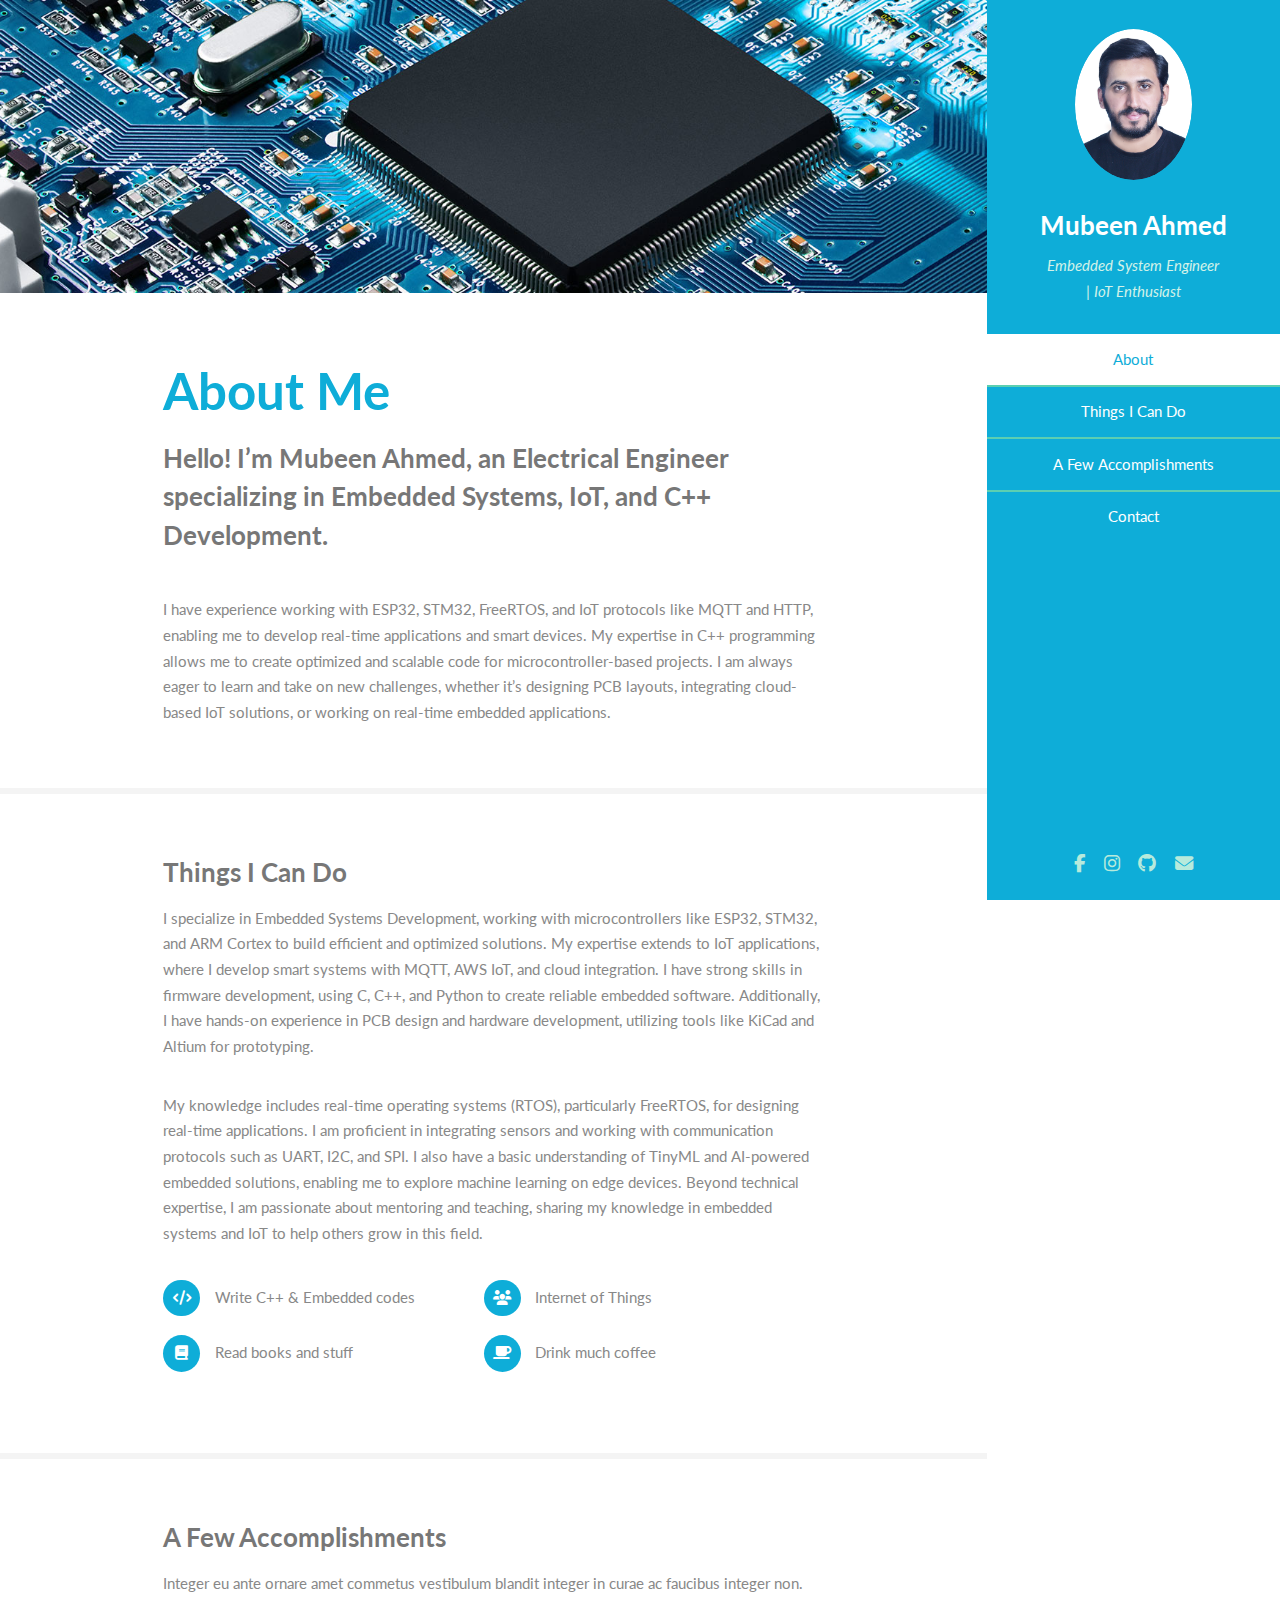
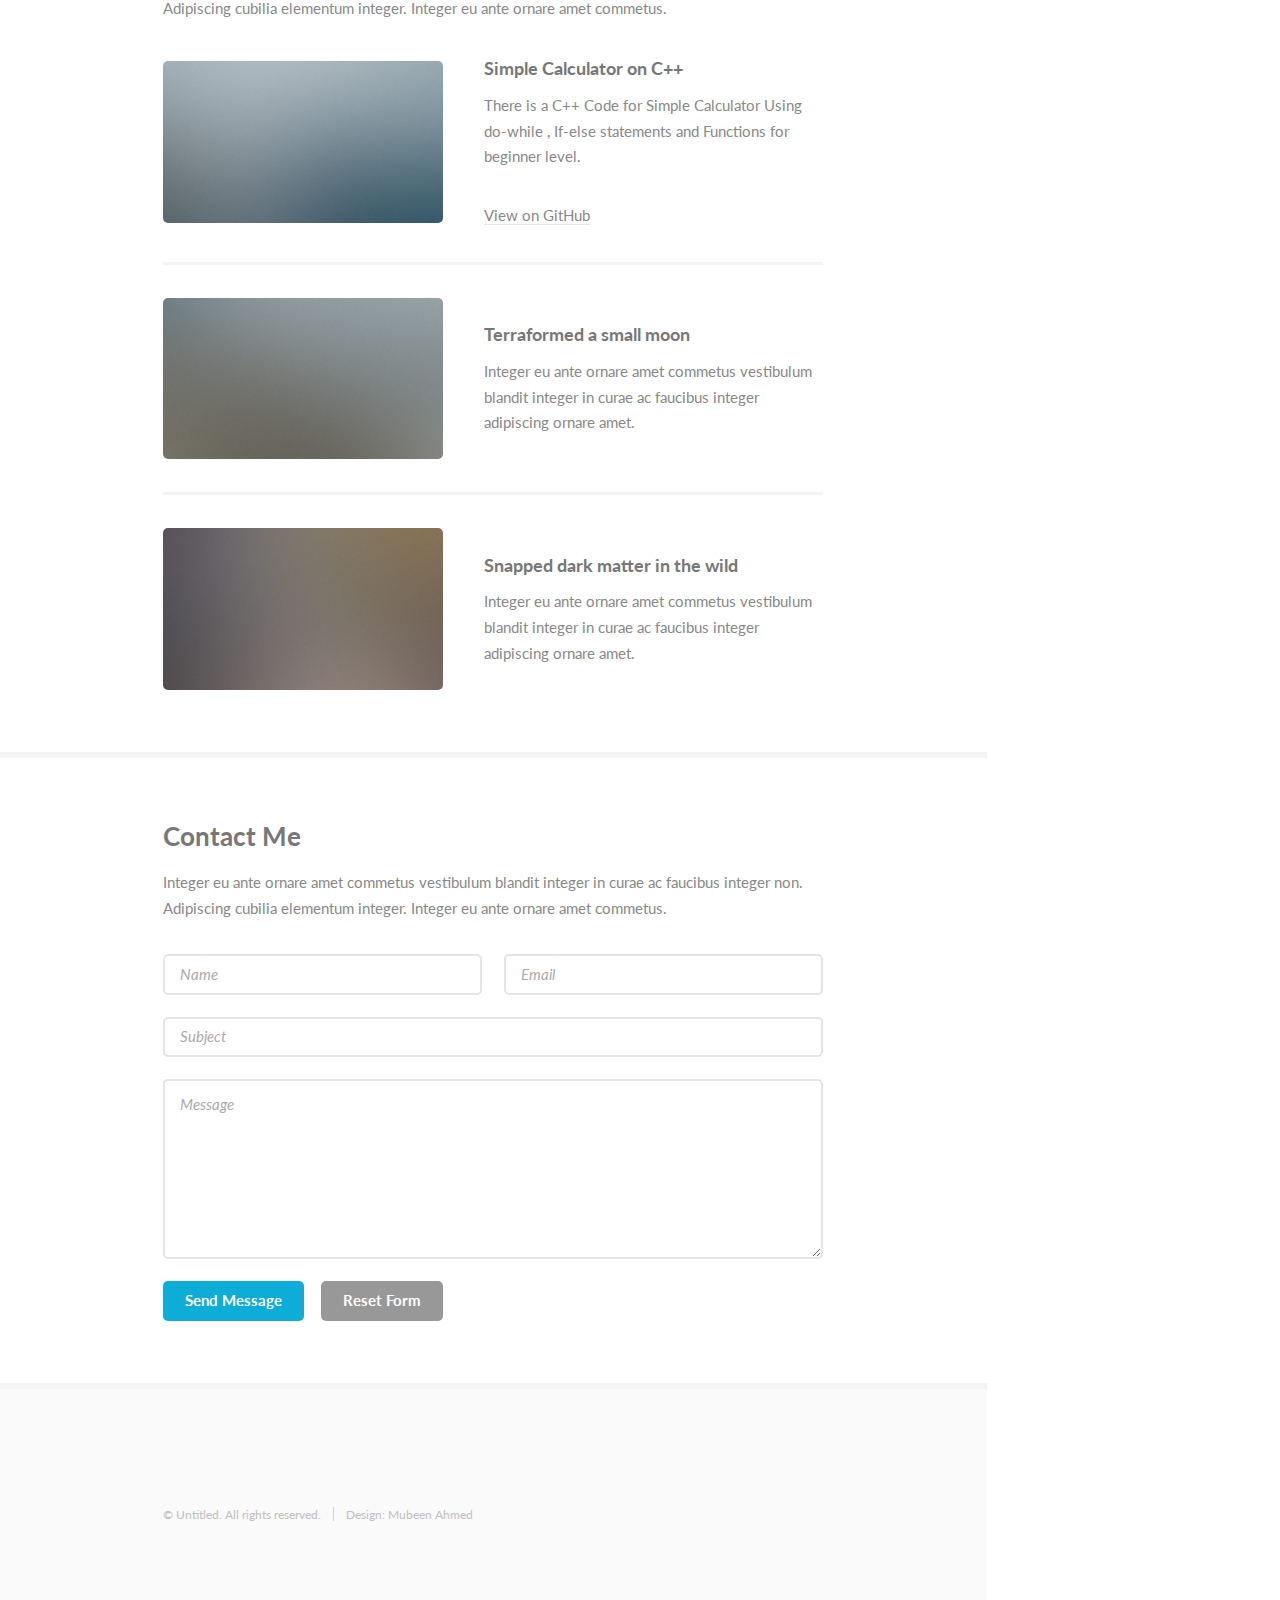
<file: index.html>
<!DOCTYPE HTML>
<!--
	Read Only by HTML5 UP
	html5up.net | @ajlkn
	Free for personal and commercial use under the CCA 3.0 license (html5up.net/license)
-->
<html>
	<head>
		<title>Mubeen Ahmed Portfolio</title>
		<meta charset="utf-8" />
		<meta name="viewport" content="width=device-width, initial-scale=1, user-scalable=no" />
		<link rel="stylesheet" href="main.css" />
		<!-- Link to Font Awesome -->
                <link rel="stylesheet" href="https://cdnjs.cloudflare.com/ajax/libs/font-awesome/6.4.2/css/all.min.css"> 
	</head>
	<body class="is-preload">

		<!-- Header -->
			<section id="header">
				<header>
					<span class="image avatar"><img src="DSC_7234.JPG" alt="" /></span>
					<h1 id="logo"><a href="#">Mubeen Ahmed</a></h1>
					<p>Embedded System Engineer<br />
					| IoT Enthusiast </p>
				</header>
				<nav id="nav">
					<ul>
						<li><a href="#one" class="active">About</a></li>
						<li><a href="#two">Things I Can Do</a></li>
						<li><a href="#three">A Few Accomplishments</a></li>
						<li><a href="#four">Contact</a></li>
					</ul>
				</nav>
				<footer>
					<ul class="icons">
						<li><a href="https://www.facebook.com/share/15t9twFpt1/?mibextid=wwXIfr" target="_blank" class="icon brands fa-facebook-f"><span class="label">Facebook</span></a></li>
						<li><a href="https://instagram.com/mubeen_ahmed786" target="_blank" class="icon brands fa-instagram"><span class="label">Instagram</span></a></li>
						<li><a href="https://github.com/MubeenAhmedEE" target="_blank" class="icon brands fa-github"><span class="label">Github</span></a></li>
						 <li><a href="mailto:mubeenamd000@gmail.com" class="icon solid fa-envelope"><span class="label">Email</span></a></li>
					</ul>
				</footer>
			</section>

		<!-- Wrapper -->
			<div id="wrapper">

				<!-- Main -->
					<div id="main">

						<!-- One -->
							<section id="one">
								<div class="image main" data-position="center">
									<img src="baner2.jpg" alt="" />
								</div>
								<div class="container">
									<header class="major">
										<h2>About Me</h2>
										<p>Hello! I’m Mubeen Ahmed, an Electrical Engineer<br />
										specializing in Embedded Systems, IoT, and C++ Development.</p>
									</header>
									<p>I have experience working with ESP32, STM32, FreeRTOS, and IoT protocols like MQTT and HTTP, enabling me to develop real-time applications and smart devices. My expertise in C++ programming allows me to create optimized and scalable code for microcontroller-based projects.

I am always eager to learn and take on new challenges, whether it’s designing PCB layouts, integrating cloud-based IoT solutions, or working on real-time embedded applications.</p>
								</div>
							</section>

						<!-- Two -->
							<section id="two">
								<div class="container">
									<h3>Things I Can Do</h3>
									<p>I specialize in Embedded Systems Development, working with microcontrollers like ESP32, STM32, and ARM Cortex to build efficient and optimized solutions. My expertise extends to IoT applications, where I develop smart systems with MQTT, AWS IoT, and cloud integration. I have strong skills in firmware development, using C, C++, and Python to create reliable embedded software. Additionally, I have hands-on experience in PCB design and hardware development, utilizing tools like KiCad and Altium for prototyping.</p>

<p>My knowledge includes real-time operating systems (RTOS), particularly FreeRTOS, for designing real-time applications. I am proficient in integrating sensors and working with communication protocols such as UART, I2C, and SPI. I also have a basic understanding of TinyML and AI-powered embedded solutions, enabling me to explore machine learning on edge devices. Beyond technical expertise, I am passionate about mentoring and teaching, sharing my knowledge in embedded systems and IoT to help others grow in this field.</p>
									<ul class="feature-icons">
										<li class="icon solid fa-code">Write C++ & Embedded codes</li>
										<li class="icon solid fa-users">Internet of Things</li>
										<li class="icon solid fa-book">Read books and stuff</li>
										<li class="icon solid fa-coffee">Drink much coffee</li>		
									</ul>
								</div>
							</section>

						<!-- Three -->
							<section id="three">
								<div class="container">
									<h3>A Few Accomplishments</h3>
									<p>Integer eu ante ornare amet commetus vestibulum blandit integer in curae ac faucibus integer non. Adipiscing cubilia elementum integer. Integer eu ante ornare amet commetus.</p>
									<div class="features">
										<article>
											<a href="#" class="image"><img src="pic01.jpg" alt="" /></a>
											<div class="inner">
												<h4>Simple Calculator on C++</h4>
												<p>There is a C++ Code for Simple Calculator Using do-while , If-else statements and Functions for beginner level.</p>
												 <a href="https://github.com/MubeenAhmedEE/Simple-Calculator" target="_blank">View on GitHub</a>
											</div>
										</article>
										<article>
											<a href="#" class="image"><img src="pic02.jpg" alt="" /></a>
											<div class="inner">
												<h4>Terraformed a small moon</h4>
												<p>Integer eu ante ornare amet commetus vestibulum blandit integer in curae ac faucibus integer adipiscing ornare amet.</p>
											</div>
										</article>
										<article>
											<a href="#" class="image"><img src="pic03.jpg" alt="" /></a>
											<div class="inner">
												<h4>Snapped dark matter in the wild</h4>
												<p>Integer eu ante ornare amet commetus vestibulum blandit integer in curae ac faucibus integer adipiscing ornare amet.</p>
											</div>
										</article>
									</div>
								</div>
							</section>

						<!-- Four -->
							<section id="four">
								<div class="container">
									<h3>Contact Me</h3>
									<p>Integer eu ante ornare amet commetus vestibulum blandit integer in curae ac faucibus integer non. Adipiscing cubilia elementum integer. Integer eu ante ornare amet commetus.</p>
									<form method="post" action="https://formspree.io/f/xgvawerl">
										<div class="row gtr-uniform">
											<div class="col-6 col-12-xsmall"><input type="text" name="name" id="name" placeholder="Name" /></div>
											<div class="col-6 col-12-xsmall"><input type="email" name="email" id="email" placeholder="Email" /></div>
											<div class="col-12"><input type="text" name="subject" id="subject" placeholder="Subject" /></div>
											<div class="col-12"><textarea name="message" id="message" placeholder="Message" rows="6"></textarea></div>
											<div class="col-12">
												<ul class="actions">
													<li><input type="submit" class="primary" value="Send Message" /></li>
													<li><input type="reset" value="Reset Form" /></li>
												</ul>
											</div>
										</div>
									</form>
								</div>
							</section>

						<!-- Five -->
						<!--
							<section id="five">
								<div class="container">
									<h3>Elements</h3>

									<section>
										<h4>Text</h4>
										<p>This is <b>bold</b> and this is <strong>strong</strong>. This is <i>italic</i> and this is <em>emphasized</em>.
										This is <sup>superscript</sup> text and this is <sub>subscript</sub> text.
										This is <u>underlined</u> and this is code: <code>for (;;) { ... }</code>. Finally, <a href="#">this is a link</a>.</p>
										<hr />
										<header>
											<h4>Heading with a Subtitle</h4>
											<p>Lorem ipsum dolor sit amet nullam id egestas urna aliquam</p>
										</header>
										<p>Nunc lacinia ante nunc ac lobortis. Interdum adipiscing gravida odio porttitor sem non mi integer non faucibus ornare mi ut ante amet placerat aliquet. Volutpat eu sed ante lacinia sapien lorem accumsan varius montes viverra nibh in adipiscing blandit tempus accumsan.</p>
										<header>
											<h5>Heading with a Subtitle</h5>
											<p>Lorem ipsum dolor sit amet nullam id egestas urna aliquam</p>
										</header>
										<p>Nunc lacinia ante nunc ac lobortis. Interdum adipiscing gravida odio porttitor sem non mi integer non faucibus ornare mi ut ante amet placerat aliquet. Volutpat eu sed ante lacinia sapien lorem accumsan varius montes viverra nibh in adipiscing blandit tempus accumsan.</p>
										<hr />
										<h2>Heading Level 2</h2>
										<h3>Heading Level 3</h3>
										<h4>Heading Level 4</h4>
										<h5>Heading Level 5</h5>
										<h6>Heading Level 6</h6>
										<hr />
										<h5>Blockquote</h5>
										<blockquote>Fringilla nisl. Donec accumsan interdum nisi, quis tincidunt felis sagittis eget tempus euismod. Vestibulum ante ipsum primis in faucibus vestibulum. Blandit adipiscing eu felis iaculis volutpat ac adipiscing accumsan faucibus. Vestibulum ante ipsum primis in faucibus lorem ipsum dolor sit amet nullam adipiscing eu felis.</blockquote>
										<h5>Preformatted</h5>
										<pre><code>i = 0;

while (!deck.isInOrder()) {
    print 'Iteration ' + i;
    deck.shuffle();
    i++;
}

print 'It took ' + i + ' iterations to sort the deck.';</code></pre>
									</section>

									<section>
										<h4>Lists</h4>
										<div class="row">
											<div class="col-6 col-12-xsmall">
												<h5>Unordered</h5>
												<ul>
													<li>Dolor pulvinar etiam magna etiam.</li>
													<li>Sagittis adipiscing lorem eleifend.</li>
													<li>Felis enim feugiat dolore viverra.</li>
												</ul>
												<h5>Alternate</h5>
												<ul class="alt">
													<li>Dolor pulvinar etiam magna etiam.</li>
													<li>Sagittis adipiscing lorem eleifend.</li>
													<li>Felis enim feugiat dolore viverra.</li>
												</ul>
											</div>
											<div class="col-6 col-12-xsmall">
												<h5>Ordered</h5>
												<ol>
													<li>Dolor pulvinar etiam magna etiam.</li>
													<li>Etiam vel felis at lorem sed viverra.</li>
													<li>Felis enim feugiat dolore viverra.</li>
													<li>Dolor pulvinar etiam magna etiam.</li>
													<li>Etiam vel felis at lorem sed viverra.</li>
													<li>Felis enim feugiat dolore viverra.</li>
												</ol>
												<h5>Icons</h5>
												<ul class="icons">
													<li><a href="#" class="icon brands fa-twitter"><span class="label">Twitter</span></a></li>
													<li><a href="#" class="icon brands fa-facebook-f"><span class="label">Facebook</span></a></li>
													<li><a href="#" class="icon brands fa-instagram"><span class="label">Instagram</span></a></li>
													<li><a href="#" class="icon brands fa-github"><span class="label">Github</span></a></li>
													<li><a href="#" class="icon brands fa-dribbble"><span class="label">Dribbble</span></a></li>
													<li><a href="#" class="icon brands fa-tumblr"><span class="label">Tumblr</span></a></li>
												</ul>
											</div>
										</div>
										<h5>Actions</h5>
										<ul class="actions">
											<li><a href="#" class="button primary">Default</a></li>
											<li><a href="#" class="button">Default</a></li>
											<li><a href="#" class="button alt">Default</a></li>
										</ul>
										<ul class="actions small">
											<li><a href="#" class="button primary small">Small</a></li>
											<li><a href="#" class="button small">Small</a></li>
											<li><a href="#" class="button alt small">Small</a></li>
										</ul>
										<div class="row">
											<div class="col-3 col-6-medium col-12-xsmall">
												<ul class="actions stacked">
													<li><a href="#" class="button primary">Default</a></li>
													<li><a href="#" class="button">Default</a></li>
													<li><a href="#" class="button alt">Default</a></li>
												</ul>
											</div>
											<div class="col-3 col-6 col-12-xsmall">
												<ul class="actions stacked">
													<li><a href="#" class="button primary small">Small</a></li>
													<li><a href="#" class="button small">Small</a></li>
													<li><a href="#" class="button alt small">Small</a></li>
												</ul>
											</div>
											<div class="col-3 col-6-medium col-12-xsmall">
												<ul class="actions stacked">
													<li><a href="#" class="button primary fit">Default</a></li>
													<li><a href="#" class="button fit">Default</a></li>
													<li><a href="#" class="button alt fit">Default</a></li>
												</ul>
											</div>
											<div class="col-3 col-6-medium col-12-xsmall">
												<ul class="actions stacked">
													<li><a href="#" class="button primary small fit">Small</a></li>
													<li><a href="#" class="button small fit">Small</a></li>
													<li><a href="#" class="button alt small fit">Small</a></li>
												</ul>
											</div>
										</div>
									</section>

									<section>
										<h4>Table</h4>
										<h5>Default</h5>
										<div class="table-wrapper">
											<table>
												<thead>
													<tr>
														<th>Name</th>
														<th>Description</th>
														<th>Price</th>
													</tr>
												</thead>
												<tbody>
													<tr>
														<td>Item One</td>
														<td>Ante turpis integer aliquet porttitor.</td>
														<td>29.99</td>
													</tr>
													<tr>
														<td>Item Two</td>
														<td>Vis ac commodo adipiscing arcu aliquet.</td>
														<td>19.99</td>
													</tr>
													<tr>
														<td>Item Three</td>
														<td> Morbi faucibus arcu accumsan lorem.</td>
														<td>29.99</td>
													</tr>
													<tr>
														<td>Item Four</td>
														<td>Vitae integer tempus condimentum.</td>
														<td>19.99</td>
													</tr>
													<tr>
														<td>Item Five</td>
														<td>Ante turpis integer aliquet porttitor.</td>
														<td>29.99</td>
													</tr>
												</tbody>
												<tfoot>
													<tr>
														<td colspan="2"></td>
														<td>100.00</td>
													</tr>
												</tfoot>
											</table>
										</div>

										<h5>Alternate</h5>
										<div class="table-wrapper">
											<table class="alt">
												<thead>
													<tr>
														<th>Name</th>
														<th>Description</th>
														<th>Price</th>
													</tr>
												</thead>
												<tbody>
													<tr>
														<td>Item One</td>
														<td>Ante turpis integer aliquet porttitor.</td>
														<td>29.99</td>
													</tr>
													<tr>
														<td>Item Two</td>
														<td>Vis ac commodo adipiscing arcu aliquet.</td>
														<td>19.99</td>
													</tr>
													<tr>
														<td>Item Three</td>
														<td> Morbi faucibus arcu accumsan lorem.</td>
														<td>29.99</td>
													</tr>
													<tr>
														<td>Item Four</td>
														<td>Vitae integer tempus condimentum.</td>
														<td>19.99</td>
													</tr>
													<tr>
														<td>Item Five</td>
														<td>Ante turpis integer aliquet porttitor.</td>
														<td>29.99</td>
													</tr>
												</tbody>
												<tfoot>
													<tr>
														<td colspan="2"></td>
														<td>100.00</td>
													</tr>
												</tfoot>
											</table>
										</div>
									</section>

									<section>
										<h4>Buttons</h4>
										<ul class="actions">
											<li><a href="#" class="button primary">Primary</a></li>
											<li><a href="#" class="button">Default</a></li>
											<li><a href="#" class="button alt">Alternate</a></li>
										</ul>
										<ul class="actions">
											<li><a href="#" class="button primary large">Large</a></li>
											<li><a href="#" class="button">Default</a></li>
											<li><a href="#" class="button alt small">Small</a></li>
										</ul>
										<ul class="actions fit">
											<li><a href="#" class="button primary fit">Fit</a></li>
											<li><a href="#" class="button fit">Fit</a></li>
											<li><a href="#" class="button alt fit">Fit</a></li>
										</ul>
										<ul class="actions fit small">
											<li><a href="#" class="button primary fit small">Fit + Small</a></li>
											<li><a href="#" class="button fit small">Fit + Small</a></li>
											<li><a href="#" class="button alt fit small">Fit + Small</a></li>
										</ul>
										<ul class="actions">
											<li><a href="#" class="button primary icon solid fa-download">Icon</a></li>
											<li><a href="#" class="button icon solid fa-download">Icon</a></li>
											<li><a href="#" class="button alt icon solid fa-check">Icon</a></li>
										</ul>
										<ul class="actions">
											<li><span class="button primary disabled">Primary</span></li>
											<li><span class="button disabled">Default</span></li>
											<li><span class="button alt disabled">Alternate</span></li>
										</ul>
									</section>

									<section>
										<h4>Form</h4>
										<form method="post" action="#">
											<div class="row gtr-uniform">
												<div class="col-6 col-12-xsmall">
													<input type="text" name="demo-name" id="demo-name" value="" placeholder="Name" />
												</div>
												<div class="col-6 col-12-xsmall">
													<input type="email" name="demo-email" id="demo-email" value="" placeholder="Email" />
												</div>
												<div class="col-12">
													<select name="demo-category" id="demo-category">
														<option value="">- Category -</option>
														<option value="1">Manufacturing</option>
														<option value="1">Shipping</option>
														<option value="1">Administration</option>
														<option value="1">Human Resources</option>
													</select>
												</div>
												<div class="col-4 col-12-medium">
													<input type="radio" id="demo-priority-low" name="demo-priority" checked>
													<label for="demo-priority-low">Low Priority</label>
												</div>
												<div class="col-4 col-12-medium">
													<input type="radio" id="demo-priority-normal" name="demo-priority">
													<label for="demo-priority-normal">Normal Priority</label>
												</div>
												<div class="col-4 col-12-medium">
													<input type="radio" id="demo-priority-high" name="demo-priority">
													<label for="demo-priority-high">High Priority</label>
												</div>
												<div class="col-6 col-12-medium">
													<input type="checkbox" id="demo-copy" name="demo-copy">
													<label for="demo-copy">Email me a copy of this message</label>
												</div>
												<div class="col-6 col-12-medium">
													<input type="checkbox" id="demo-human" name="demo-human" checked>
													<label for="demo-human">I am a human and not a robot</label>
												</div>
												<div class="col-12">
													<textarea name="demo-message" id="demo-message" placeholder="Enter your message" rows="6"></textarea>
												</div>
												<div class="col-12">
													<ul class="actions">
														<li><input type="submit" value="Send Message" /></li>
														<li><input type="reset" value="Reset" class="alt" /></li>
													</ul>
												</div>
											</div>
										</form>
									</section>

									<section>
										<h4>Image</h4>
										<h5>Fit</h5>
										<span class="image fit"><img src="images/banner.jpg" alt="" /></span>
										<div class="box alt">
											<div class="row gtr-50 gtr-uniform">
												<div class="col-4"><span class="image fit"><img src="images/pic01.jpg" alt="" /></span></div>
												<div class="col-4"><span class="image fit"><img src="images/pic02.jpg" alt="" /></span></div>
												<div class="col-4"><span class="image fit"><img src="images/pic03.jpg" alt="" /></span></div>
												<div class="col-4"><span class="image fit"><img src="images/pic02.jpg" alt="" /></span></div>
												<div class="col-4"><span class="image fit"><img src="images/pic03.jpg" alt="" /></span></div>
												<div class="col-4"><span class="image fit"><img src="images/pic01.jpg" alt="" /></span></div>
												<div class="col-4"><span class="image fit"><img src="images/pic03.jpg" alt="" /></span></div>
												<div class="col-4"><span class="image fit"><img src="images/pic01.jpg" alt="" /></span></div>
												<div class="col-4"><span class="image fit"><img src="images/pic02.jpg" alt="" /></span></div>
											</div>
										</div>
										<h5>Left &amp; Right</h5>
										<p><span class="image left"><img src="avatar.jpg" alt="" /></span>Fringilla nisl. Donec accumsan interdum nisi, quis tincidunt felis sagittis eget. tempus euismod. Vestibulum ante ipsum primis in faucibus vestibulum. Blandit adipiscing eu felis iaculis volutpat ac adipiscing accumsan eu faucibus. Integer ac pellentesque praesent tincidunt felis sagittis eget. tempus euismod. Vestibulum ante ipsum primis in faucibus vestibulum. Blandit adipiscing eu felis iaculis volutpat ac adipiscing accumsan eu faucibus. Integer ac pellentesque praesent. Donec accumsan interdum nisi, quis tincidunt felis sagittis eget. tempus euismod. Vestibulum ante ipsum primis in faucibus vestibulum. Blandit adipiscing eu felis iaculis volutpat ac adipiscing accumsan eu faucibus. Integer ac pellentesque praesent tincidunt felis sagittis eget. tempus euismod. Vestibulum ante ipsum primis in faucibus vestibulum. Blandit adipiscing eu felis iaculis volutpat ac adipiscing accumsan eu faucibus. Integer ac pellentesque praesent.</p>
										<p><span class="image right"><img src="avatar.jpg" alt="" /></span>Fringilla nisl. Donec accumsan interdum nisi, quis tincidunt felis sagittis eget. tempus euismod. Vestibulum ante ipsum primis in faucibus vestibulum. Blandit adipiscing eu felis iaculis volutpat ac adipiscing accumsan eu faucibus. Integer ac pellentesque praesent tincidunt felis sagittis eget. tempus euismod. Vestibulum ante ipsum primis in faucibus vestibulum. Blandit adipiscing eu felis iaculis volutpat ac adipiscing accumsan eu faucibus. Integer ac pellentesque praesent. Donec accumsan interdum nisi, quis tincidunt felis sagittis eget. tempus euismod. Vestibulum ante ipsum primis in faucibus vestibulum. Blandit adipiscing eu felis iaculis volutpat ac adipiscing accumsan eu faucibus. Integer ac pellentesque praesent tincidunt felis sagittis eget. tempus euismod. Vestibulum ante ipsum primis in faucibus vestibulum. Blandit adipiscing eu felis iaculis volutpat ac adipiscing accumsan eu faucibus. Integer ac pellentesque praesent.</p>
									</section>

								</div>
							</section>
						

					</div>
						-->

				<!-- Footer -->
					<section id="footer">
						<div class="container">
							<ul class="copyright">
								<li>&copy; Untitled. All rights reserved.</li><li>Design: Mubeen Ahmed</a></li>
							</ul>
						</div>
					</section>

			</div>

		<!-- Scripts -->
			<script src="jquery.min.js"></script>
			<script src="jquery.scrollex.min.js"></script>
			<script src="jquery.scrolly.min.js"></script>
			<script src="browser.min.js"></script>
			<script src="breakpoints.min.js"></script>
			<script src="util.js"></script>
			<script src="main.js"></script>

	</body>
</html>
</file>
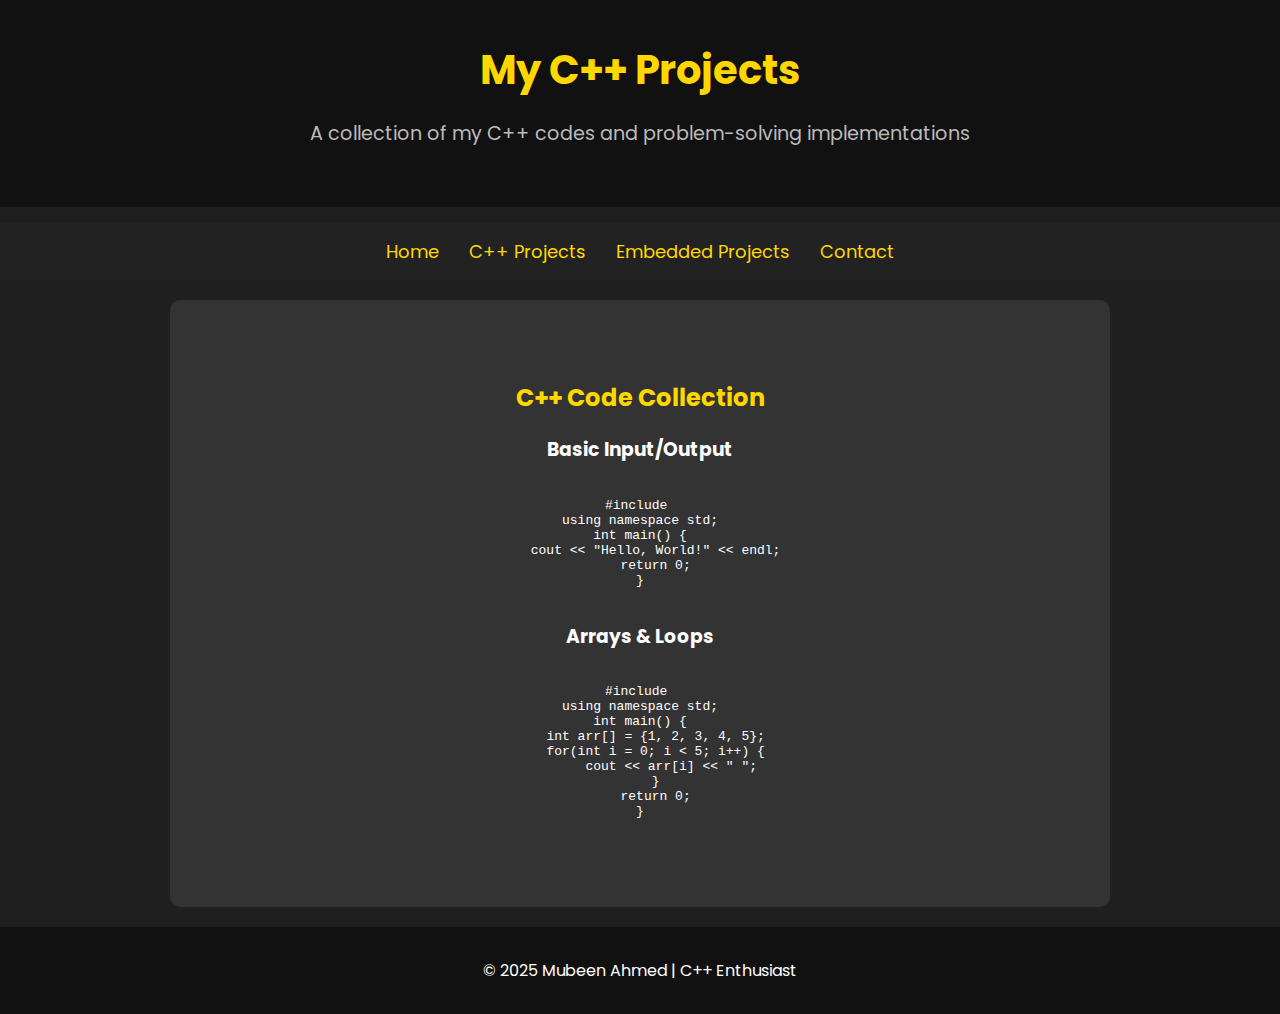
<file: cpp_codes.html>
<!DOCTYPE html>
<html lang="en">
<head>
    <meta charset="UTF-8">
    <meta name="viewport" content="width=device-width, initial-scale=1.0">
    <title>C++ Projects - Mubeen Ahmed</title>
    <link rel="stylesheet" href="styles.css">
    <link rel="preconnect" href="https://fonts.googleapis.com">
    <link href="https://fonts.googleapis.com/css2?family=Poppins:wght@300;400;600&display=swap" rel="stylesheet">
</head>
<body>
    <header class="hero">
        <div class="hero-content">
            <h1>My C++ Projects</h1>
            <p>A collection of my C++ codes and problem-solving implementations</p>
        </div>
    </header>
    
    <nav class="navbar">
        <ul>
            <li><a href="index.html">Home</a></li>
            <li><a href="cpp_projects.html" class="active">C++ Projects</a></li>
            <li><a href="embedded_projects.html">Embedded Projects</a></li>
            <li><a href="contact.html">Contact</a></li>
        </ul>
    </nav>

    <section class="projects-container">
        <h2>C++ Code Collection</h2>
        <div class="code-card">
            <h3>Basic Input/Output</h3>
            <pre><code>
#include <iostream>
using namespace std;
int main() {
    cout << "Hello, World!" << endl;
    return 0;
}
            </code></pre>
        </div>
        <div class="code-card">
            <h3>Arrays & Loops</h3>
            <pre><code>
#include <iostream>
using namespace std;
int main() {
    int arr[] = {1, 2, 3, 4, 5};
    for(int i = 0; i < 5; i++) {
        cout << arr[i] << " ";
    }
    return 0;
}
            </code></pre>
        </div>
    </section>

    <footer>
        <p>&copy; 2025 Mubeen Ahmed | C++ Enthusiast</p>
    </footer>
</body>
</html>
</file>
<file: styles.css>
/* General Styles */
body {
    font-family: 'Poppins', sans-serif;
    margin: 0;
    padding: 0;
    background: #1F1F1F;
    color: #fff;
    text-align: center;
}

/* Header */
header {
    background: #111;
    padding: 40px 20px;
    text-align: center;
}

header h1 {
    font-size: 2.5rem;
    margin: 0;
    color: #FFD700;
}

header p {
    font-size: 1.2rem;
    color: #bbb;
}

/* Navigation */
nav ul {
    list-style: none;
    padding: 0;
    display: flex;
    justify-content: center;
    background: #222;
    padding: 15px 0;
}

nav li {
    margin: 0 15px;
}

nav a {
    text-decoration: none;
    color: #FFD700;
    font-size: 18px;
    transition: color 0.3s;
}

nav a:hover {
    color: #1BFFFF;
}

/* Sections */
section {
    padding: 60px 20px;
    max-width: 900px;
    margin: auto;
    border-radius: 10px;
    background: #333;
    margin-top: 20px;
}

h2 {
    color: #FFD700;
}

/* Contact Section */
form {
    display: flex;
    flex-direction: column;
    gap: 15px;
}

input, textarea {
    padding: 10px;
    border: none;
    border-radius: 5px;
    font-size: 1rem;
    width: 100%;
}

button {
    background: #FFD700;
    color: #333;
    border: none;
    padding: 12px 25px;
    font-size: 1rem;
    cursor: pointer;
    transition: background 0.3s;
    border-radius: 5px;
}

button:hover {
    background: #ffcc00;
}

/* Footer */
footer {
    background: #111;
    color: white;
    padding: 15px;
    text-align: center;
    margin-top: 20px;
}
</file>
<file: main.css>
@import url("fontawesome-all.min.css");
@import url("https://fonts.googleapis.com/css?family=Lato:400,400italic,700,700italic|Source+Code+Pro:400");

/*
	Read Only by HTML5 UP
	html5up.net | @ajlkn
	Free for personal and commercial use under the CCA 3.0 license (html5up.net/license)
*/

html, body, div, span, applet, object,
iframe, h1, h2, h3, h4, h5, h6, p, blockquote,
pre, a, abbr, acronym, address, big, cite,
code, del, dfn, em, img, ins, kbd, q, s, samp,
small, strike, strong, sub, sup, tt, var, b,
u, i, center, dl, dt, dd, ol, ul, li, fieldset,
form, label, legend, table, caption, tbody,
tfoot, thead, tr, th, td, article, aside,
canvas, details, embed, figure, figcaption,
footer, header, hgroup, menu, nav, output, ruby,
section, summary, time, mark, audio, video {
	margin: 0;
	padding: 0;
	border: 0;
	font-size: 100%;
	font: inherit;
	vertical-align: baseline;}

article, aside, details, figcaption, figure,
footer, header, hgroup, menu, nav, section {
	display: block;}

body {
	line-height: 1;
}

ol, ul {
	list-style: none;
}

blockquote, q {
	quotes: none;
}

	blockquote:before, blockquote:after, q:before, q:after {
		content: '';
		content: none;
	}

table {
	border-collapse: collapse;
	border-spacing: 0;
}

body {
	-webkit-text-size-adjust: none;
}

mark {
	background-color: transparent;
	color: inherit;
}

input::-moz-focus-inner {
	border: 0;
	padding: 0;
}

input, select, textarea {
	-moz-appearance: none;
	-webkit-appearance: none;
	-ms-appearance: none;
	appearance: none;
}

/* Basic */

	html {
		box-sizing: border-box;
	}

	*, *:before, *:after {
		box-sizing: inherit;
	}

	body {
		background: #fff;
	}

		body.is-preload *, body.is-preload *:before, body.is-preload *:after {
			-moz-animation: none !important;
			-webkit-animation: none !important;
			-ms-animation: none !important;
			animation: none !important;
			-moz-transition: none !important;
			-webkit-transition: none !important;
			-ms-transition: none !important;
			transition: none !important;
		}

	body, input, select, textarea {
		color: #888;
		font-family: "Lato", sans-serif;
		font-size: 16pt;
		font-weight: 400;
		line-height: 1.75em;
	}

	a {
		-moz-transition: color 0.2s ease-in-out, border-color 0.2s ease-in-out;
		-webkit-transition: color 0.2s ease-in-out, border-color 0.2s ease-in-out;
		-ms-transition: color 0.2s ease-in-out, border-color 0.2s ease-in-out;
		transition: color 0.2s ease-in-out, border-color 0.2s ease-in-out;
		border-bottom: solid 1px #e4e4e4;
		color: inherit;
		text-decoration: none;
	}

		a:hover {
			border-bottom-color: transparent;
			color: #0eadd8 !important;
		}

	strong, b {
		color: #777;
		font-weight: 700;
	}

	em, i {
		font-style: italic;
	}

	p {
		margin: 0 0 2.25em 0;
	}

	h1, h2, h3, h4, h5, h6 {
		color: #777;
		font-weight: 700;
		line-height: 1em;
		margin: 0 0 0.5625em 0;
	}

		h1 a, h2 a, h3 a, h4 a, h5 a, h6 a {
			border: 0;
			color: inherit;
			text-decoration: none;
		}

	h2 {
		font-size: 2em;
		line-height: 1.5em;
	}

	h3 {
		font-size: 1.75em;
		line-height: 1.5em;
	}

	h4 {
		font-size: 1.25em;
		line-height: 1.5em;
	}

	h5 {
		font-size: 0.9em;
		line-height: 1.5em;
	}

	h6 {
		font-size: 0.7em;
		line-height: 1.5em;
	}

	sub {
		font-size: 0.8em;
		position: relative;
		top: 0.5em;
	}

	sup {
		font-size: 0.8em;
		position: relative;
		top: -0.5em;
	}

	hr {
		border: 0;
		border-bottom: solid 2px #f4f4f4;
		margin: 2.25em 0;
	}

		hr.major {
			margin: 3.375em 0;
		}

	blockquote {
		border-left: solid 8px #e4e4e4;
		font-style: italic;
		margin: 0 0 2.25em 0;
		padding: 0.5em 0 0.5em 2em;
	}

	code {
		background: #555;
		border-radius: 5px;
		color: #fff;
		font-family: "Source Code Pro", monospace;
		font-size: 0.9em;
		margin: 0 0.25em;
		padding: 0.25em 0.65em;
	}

	pre {
		font-family: "Source Code Pro", monospace;
		font-size: 0.9em;
		margin: 0 0 2.25em 0;
	}

		pre code {
			-webkit-overflow-scrolling: touch;
			display: block;
			line-height: 1.5em;
			overflow-x: auto;
			padding: 1em 1.5em;
		}

	.align-left {
		text-align: left;
	}

	.align-center {
		text-align: center;
	}

	.align-right {
		text-align: right;
	}

/* Row */

	.row {
		display: flex;
		flex-wrap: wrap;
		box-sizing: border-box;
		align-items: stretch;
	}

		.row > * {
			box-sizing: border-box;
		}

		.row.gtr-uniform > * > :last-child {
			margin-bottom: 0;
		}

		.row.aln-left {
			justify-content: flex-start;
		}

		.row.aln-center {
			justify-content: center;
		}

		.row.aln-right {
			justify-content: flex-end;
		}

		.row.aln-top {
			align-items: flex-start;
		}

		.row.aln-middle {
			align-items: center;
		}

		.row.aln-bottom {
			align-items: flex-end;
		}

		.row > .imp {
			order: -1;
		}

		.row > .col-1 {
			width: 8.33333%;
		}

		.row > .off-1 {
			margin-left: 8.33333%;
		}

		.row > .col-2 {
			width: 16.66667%;
		}

		.row > .off-2 {
			margin-left: 16.66667%;
		}

		.row > .col-3 {
			width: 25%;
		}

		.row > .off-3 {
			margin-left: 25%;
		}

		.row > .col-4 {
			width: 33.33333%;
		}

		.row > .off-4 {
			margin-left: 33.33333%;
		}

		.row > .col-5 {
			width: 41.66667%;
		}

		.row > .off-5 {
			margin-left: 41.66667%;
		}

		.row > .col-6 {
			width: 50%;
		}

		.row > .off-6 {
			margin-left: 50%;
		}

		.row > .col-7 {
			width: 58.33333%;
		}

		.row > .off-7 {
			margin-left: 58.33333%;
		}

		.row > .col-8 {
			width: 66.66667%;
		}

		.row > .off-8 {
			margin-left: 66.66667%;
		}

		.row > .col-9 {
			width: 75%;
		}

		.row > .off-9 {
			margin-left: 75%;
		}

		.row > .col-10 {
			width: 83.33333%;
		}

		.row > .off-10 {
			margin-left: 83.33333%;
		}

		.row > .col-11 {
			width: 91.66667%;
		}

		.row > .off-11 {
			margin-left: 91.66667%;
		}

		.row > .col-12 {
			width: 100%;
		}

		.row > .off-12 {
			margin-left: 100%;
		}

		.row.gtr-0 {
			margin-top: 0;
			margin-left: 0em;
		}

			.row.gtr-0 > * {
				padding: 0 0 0 0em;
			}

			.row.gtr-0.gtr-uniform {
				margin-top: 0em;
			}

				.row.gtr-0.gtr-uniform > * {
					padding-top: 0em;
				}

		.row.gtr-25 {
			margin-top: 0;
			margin-left: -0.5em;
		}

			.row.gtr-25 > * {
				padding: 0 0 0 0.5em;
			}

			.row.gtr-25.gtr-uniform {
				margin-top: -0.5em;
			}

				.row.gtr-25.gtr-uniform > * {
					padding-top: 0.5em;
				}

		.row.gtr-50 {
			margin-top: 0;
			margin-left: -1em;
		}

			.row.gtr-50 > * {
				padding: 0 0 0 1em;
			}

			.row.gtr-50.gtr-uniform {
				margin-top: -1em;
			}

				.row.gtr-50.gtr-uniform > * {
					padding-top: 1em;
				}

		.row {
			margin-top: 0;
			margin-left: -2em;
		}

			.row > * {
				padding: 0 0 0 2em;
			}

			.row.gtr-uniform {
				margin-top: -2em;
			}

				.row.gtr-uniform > * {
					padding-top: 2em;
				}

		.row.gtr-150 {
			margin-top: 0;
			margin-left: -3em;
		}

			.row.gtr-150 > * {
				padding: 0 0 0 3em;
			}

			.row.gtr-150.gtr-uniform {
				margin-top: -3em;
			}

				.row.gtr-150.gtr-uniform > * {
					padding-top: 3em;
				}

		.row.gtr-200 {
			margin-top: 0;
			margin-left: -4em;
		}

			.row.gtr-200 > * {
				padding: 0 0 0 4em;
			}

			.row.gtr-200.gtr-uniform {
				margin-top: -4em;
			}

				.row.gtr-200.gtr-uniform > * {
					padding-top: 4em;
				}

		@media screen and (max-width: 1680px) {

			.row {
				display: flex;
				flex-wrap: wrap;
				box-sizing: border-box;
				align-items: stretch;
			}

				.row > * {
					box-sizing: border-box;
				}

				.row.gtr-uniform > * > :last-child {
					margin-bottom: 0;
				}

				.row.aln-left {
					justify-content: flex-start;
				}

				.row.aln-center {
					justify-content: center;
				}

				.row.aln-right {
					justify-content: flex-end;
				}

				.row.aln-top {
					align-items: flex-start;
				}

				.row.aln-middle {
					align-items: center;
				}

				.row.aln-bottom {
					align-items: flex-end;
				}

				.row > .imp-xlarge {
					order: -1;
				}

				.row > .col-1-xlarge {
					width: 8.33333%;
				}

				.row > .off-1-xlarge {
					margin-left: 8.33333%;
				}

				.row > .col-2-xlarge {
					width: 16.66667%;
				}

				.row > .off-2-xlarge {
					margin-left: 16.66667%;
				}

				.row > .col-3-xlarge {
					width: 25%;
				}

				.row > .off-3-xlarge {
					margin-left: 25%;
				}

				.row > .col-4-xlarge {
					width: 33.33333%;
				}

				.row > .off-4-xlarge {
					margin-left: 33.33333%;
				}

				.row > .col-5-xlarge {
					width: 41.66667%;
				}

				.row > .off-5-xlarge {
					margin-left: 41.66667%;
				}

				.row > .col-6-xlarge {
					width: 50%;
				}

				.row > .off-6-xlarge {
					margin-left: 50%;
				}

				.row > .col-7-xlarge {
					width: 58.33333%;
				}

				.row > .off-7-xlarge {
					margin-left: 58.33333%;
				}

				.row > .col-8-xlarge {
					width: 66.66667%;
				}

				.row > .off-8-xlarge {
					margin-left: 66.66667%;
				}

				.row > .col-9-xlarge {
					width: 75%;
				}

				.row > .off-9-xlarge {
					margin-left: 75%;
				}

				.row > .col-10-xlarge {
					width: 83.33333%;
				}

				.row > .off-10-xlarge {
					margin-left: 83.33333%;
				}

				.row > .col-11-xlarge {
					width: 91.66667%;
				}

				.row > .off-11-xlarge {
					margin-left: 91.66667%;
				}

				.row > .col-12-xlarge {
					width: 100%;
				}

				.row > .off-12-xlarge {
					margin-left: 100%;
				}

				.row.gtr-0 {
					margin-top: 0;
					margin-left: 0em;
				}

					.row.gtr-0 > * {
						padding: 0 0 0 0em;
					}

					.row.gtr-0.gtr-uniform {
						margin-top: 0em;
					}

						.row.gtr-0.gtr-uniform > * {
							padding-top: 0em;
						}

				.row.gtr-25 {
					margin-top: 0;
					margin-left: -0.5em;
				}

					.row.gtr-25 > * {
						padding: 0 0 0 0.5em;
					}

					.row.gtr-25.gtr-uniform {
						margin-top: -0.5em;
					}

						.row.gtr-25.gtr-uniform > * {
							padding-top: 0.5em;
						}

				.row.gtr-50 {
					margin-top: 0;
					margin-left: -1em;
				}

					.row.gtr-50 > * {
						padding: 0 0 0 1em;
					}

					.row.gtr-50.gtr-uniform {
						margin-top: -1em;
					}

						.row.gtr-50.gtr-uniform > * {
							padding-top: 1em;
						}

				.row {
					margin-top: 0;
					margin-left: -2em;
				}

					.row > * {
						padding: 0 0 0 2em;
					}

					.row.gtr-uniform {
						margin-top: -2em;
					}

						.row.gtr-uniform > * {
							padding-top: 2em;
						}

				.row.gtr-150 {
					margin-top: 0;
					margin-left: -3em;
				}

					.row.gtr-150 > * {
						padding: 0 0 0 3em;
					}

					.row.gtr-150.gtr-uniform {
						margin-top: -3em;
					}

						.row.gtr-150.gtr-uniform > * {
							padding-top: 3em;
						}

				.row.gtr-200 {
					margin-top: 0;
					margin-left: -4em;
				}

					.row.gtr-200 > * {
						padding: 0 0 0 4em;
					}

					.row.gtr-200.gtr-uniform {
						margin-top: -4em;
					}

						.row.gtr-200.gtr-uniform > * {
							padding-top: 4em;
						}

		}

		@media screen and (max-width: 1280px) {

			.row {
				display: flex;
				flex-wrap: wrap;
				box-sizing: border-box;
				align-items: stretch;
			}

				.row > * {
					box-sizing: border-box;
				}

				.row.gtr-uniform > * > :last-child {
					margin-bottom: 0;
				}

				.row.aln-left {
					justify-content: flex-start;
				}

				.row.aln-center {
					justify-content: center;
				}

				.row.aln-right {
					justify-content: flex-end;
				}

				.row.aln-top {
					align-items: flex-start;
				}

				.row.aln-middle {
					align-items: center;
				}

				.row.aln-bottom {
					align-items: flex-end;
				}

				.row > .imp-large {
					order: -1;
				}

				.row > .col-1-large {
					width: 8.33333%;
				}

				.row > .off-1-large {
					margin-left: 8.33333%;
				}

				.row > .col-2-large {
					width: 16.66667%;
				}

				.row > .off-2-large {
					margin-left: 16.66667%;
				}

				.row > .col-3-large {
					width: 25%;
				}

				.row > .off-3-large {
					margin-left: 25%;
				}

				.row > .col-4-large {
					width: 33.33333%;
				}

				.row > .off-4-large {
					margin-left: 33.33333%;
				}

				.row > .col-5-large {
					width: 41.66667%;
				}

				.row > .off-5-large {
					margin-left: 41.66667%;
				}

				.row > .col-6-large {
					width: 50%;
				}

				.row > .off-6-large {
					margin-left: 50%;
				}

				.row > .col-7-large {
					width: 58.33333%;
				}

				.row > .off-7-large {
					margin-left: 58.33333%;
				}

				.row > .col-8-large {
					width: 66.66667%;
				}

				.row > .off-8-large {
					margin-left: 66.66667%;
				}

				.row > .col-9-large {
					width: 75%;
				}

				.row > .off-9-large {
					margin-left: 75%;
				}

				.row > .col-10-large {
					width: 83.33333%;
				}

				.row > .off-10-large {
					margin-left: 83.33333%;
				}

				.row > .col-11-large {
					width: 91.66667%;
				}

				.row > .off-11-large {
					margin-left: 91.66667%;
				}

				.row > .col-12-large {
					width: 100%;
				}

				.row > .off-12-large {
					margin-left: 100%;
				}

				.row.gtr-0 {
					margin-top: 0;
					margin-left: 0em;
				}

					.row.gtr-0 > * {
						padding: 0 0 0 0em;
					}

					.row.gtr-0.gtr-uniform {
						margin-top: 0em;
					}

						.row.gtr-0.gtr-uniform > * {
							padding-top: 0em;
						}

				.row.gtr-25 {
					margin-top: 0;
					margin-left: -0.375em;
				}

					.row.gtr-25 > * {
						padding: 0 0 0 0.375em;
					}

					.row.gtr-25.gtr-uniform {
						margin-top: -0.375em;
					}

						.row.gtr-25.gtr-uniform > * {
							padding-top: 0.375em;
						}

				.row.gtr-50 {
					margin-top: 0;
					margin-left: -0.75em;
				}

					.row.gtr-50 > * {
						padding: 0 0 0 0.75em;
					}

					.row.gtr-50.gtr-uniform {
						margin-top: -0.75em;
					}

						.row.gtr-50.gtr-uniform > * {
							padding-top: 0.75em;
						}

				.row {
					margin-top: 0;
					margin-left: -1.5em;
				}

					.row > * {
						padding: 0 0 0 1.5em;
					}

					.row.gtr-uniform {
						margin-top: -1.5em;
					}

						.row.gtr-uniform > * {
							padding-top: 1.5em;
						}

				.row.gtr-150 {
					margin-top: 0;
					margin-left: -2.25em;
				}

					.row.gtr-150 > * {
						padding: 0 0 0 2.25em;
					}

					.row.gtr-150.gtr-uniform {
						margin-top: -2.25em;
					}

						.row.gtr-150.gtr-uniform > * {
							padding-top: 2.25em;
						}

				.row.gtr-200 {
					margin-top: 0;
					margin-left: -3em;
				}

					.row.gtr-200 > * {
						padding: 0 0 0 3em;
					}

					.row.gtr-200.gtr-uniform {
						margin-top: -3em;
					}

						.row.gtr-200.gtr-uniform > * {
							padding-top: 3em;
						}

		}

		@media screen and (max-width: 1024px) {

			.row {
				display: flex;
				flex-wrap: wrap;
				box-sizing: border-box;
				align-items: stretch;
			}

				.row > * {
					box-sizing: border-box;
				}

				.row.gtr-uniform > * > :last-child {
					margin-bottom: 0;
				}

				.row.aln-left {
					justify-content: flex-start;
				}

				.row.aln-center {
					justify-content: center;
				}

				.row.aln-right {
					justify-content: flex-end;
				}

				.row.aln-top {
					align-items: flex-start;
				}

				.row.aln-middle {
					align-items: center;
				}

				.row.aln-bottom {
					align-items: flex-end;
				}

				.row > .imp-medium {
					order: -1;
				}

				.row > .col-1-medium {
					width: 8.33333%;
				}

				.row > .off-1-medium {
					margin-left: 8.33333%;
				}

				.row > .col-2-medium {
					width: 16.66667%;
				}

				.row > .off-2-medium {
					margin-left: 16.66667%;
				}

				.row > .col-3-medium {
					width: 25%;
				}

				.row > .off-3-medium {
					margin-left: 25%;
				}

				.row > .col-4-medium {
					width: 33.33333%;
				}

				.row > .off-4-medium {
					margin-left: 33.33333%;
				}

				.row > .col-5-medium {
					width: 41.66667%;
				}

				.row > .off-5-medium {
					margin-left: 41.66667%;
				}

				.row > .col-6-medium {
					width: 50%;
				}

				.row > .off-6-medium {
					margin-left: 50%;
				}

				.row > .col-7-medium {
					width: 58.33333%;
				}

				.row > .off-7-medium {
					margin-left: 58.33333%;
				}

				.row > .col-8-medium {
					width: 66.66667%;
				}

				.row > .off-8-medium {
					margin-left: 66.66667%;
				}

				.row > .col-9-medium {
					width: 75%;
				}

				.row > .off-9-medium {
					margin-left: 75%;
				}

				.row > .col-10-medium {
					width: 83.33333%;
				}

				.row > .off-10-medium {
					margin-left: 83.33333%;
				}

				.row > .col-11-medium {
					width: 91.66667%;
				}

				.row > .off-11-medium {
					margin-left: 91.66667%;
				}

				.row > .col-12-medium {
					width: 100%;
				}

				.row > .off-12-medium {
					margin-left: 100%;
				}

				.row.gtr-0 {
					margin-top: 0;
					margin-left: 0em;
				}

					.row.gtr-0 > * {
						padding: 0 0 0 0em;
					}

					.row.gtr-0.gtr-uniform {
						margin-top: 0em;
					}

						.row.gtr-0.gtr-uniform > * {
							padding-top: 0em;
						}

				.row.gtr-25 {
					margin-top: 0;
					margin-left: -0.375em;
				}

					.row.gtr-25 > * {
						padding: 0 0 0 0.375em;
					}

					.row.gtr-25.gtr-uniform {
						margin-top: -0.375em;
					}

						.row.gtr-25.gtr-uniform > * {
							padding-top: 0.375em;
						}

				.row.gtr-50 {
					margin-top: 0;
					margin-left: -0.75em;
				}

					.row.gtr-50 > * {
						padding: 0 0 0 0.75em;
					}

					.row.gtr-50.gtr-uniform {
						margin-top: -0.75em;
					}

						.row.gtr-50.gtr-uniform > * {
							padding-top: 0.75em;
						}

				.row {
					margin-top: 0;
					margin-left: -1.5em;
				}

					.row > * {
						padding: 0 0 0 1.5em;
					}

					.row.gtr-uniform {
						margin-top: -1.5em;
					}

						.row.gtr-uniform > * {
							padding-top: 1.5em;
						}

				.row.gtr-150 {
					margin-top: 0;
					margin-left: -2.25em;
				}

					.row.gtr-150 > * {
						padding: 0 0 0 2.25em;
					}

					.row.gtr-150.gtr-uniform {
						margin-top: -2.25em;
					}

						.row.gtr-150.gtr-uniform > * {
							padding-top: 2.25em;
						}

				.row.gtr-200 {
					margin-top: 0;
					margin-left: -3em;
				}

					.row.gtr-200 > * {
						padding: 0 0 0 3em;
					}

					.row.gtr-200.gtr-uniform {
						margin-top: -3em;
					}

						.row.gtr-200.gtr-uniform > * {
							padding-top: 3em;
						}

		}

		@media screen and (max-width: 736px) {

			.row {
				display: flex;
				flex-wrap: wrap;
				box-sizing: border-box;
				align-items: stretch;
			}

				.row > * {
					box-sizing: border-box;
				}

				.row.gtr-uniform > * > :last-child {
					margin-bottom: 0;
				}

				.row.aln-left {
					justify-content: flex-start;
				}

				.row.aln-center {
					justify-content: center;
				}

				.row.aln-right {
					justify-content: flex-end;
				}

				.row.aln-top {
					align-items: flex-start;
				}

				.row.aln-middle {
					align-items: center;
				}

				.row.aln-bottom {
					align-items: flex-end;
				}

				.row > .imp-small {
					order: -1;
				}

				.row > .col-1-small {
					width: 8.33333%;
				}

				.row > .off-1-small {
					margin-left: 8.33333%;
				}

				.row > .col-2-small {
					width: 16.66667%;
				}

				.row > .off-2-small {
					margin-left: 16.66667%;
				}

				.row > .col-3-small {
					width: 25%;
				}

				.row > .off-3-small {
					margin-left: 25%;
				}

				.row > .col-4-small {
					width: 33.33333%;
				}

				.row > .off-4-small {
					margin-left: 33.33333%;
				}

				.row > .col-5-small {
					width: 41.66667%;
				}

				.row > .off-5-small {
					margin-left: 41.66667%;
				}

				.row > .col-6-small {
					width: 50%;
				}

				.row > .off-6-small {
					margin-left: 50%;
				}

				.row > .col-7-small {
					width: 58.33333%;
				}

				.row > .off-7-small {
					margin-left: 58.33333%;
				}

				.row > .col-8-small {
					width: 66.66667%;
				}

				.row > .off-8-small {
					margin-left: 66.66667%;
				}

				.row > .col-9-small {
					width: 75%;
				}

				.row > .off-9-small {
					margin-left: 75%;
				}

				.row > .col-10-small {
					width: 83.33333%;
				}

				.row > .off-10-small {
					margin-left: 83.33333%;
				}

				.row > .col-11-small {
					width: 91.66667%;
				}

				.row > .off-11-small {
					margin-left: 91.66667%;
				}

				.row > .col-12-small {
					width: 100%;
				}

				.row > .off-12-small {
					margin-left: 100%;
				}

				.row.gtr-0 {
					margin-top: 0;
					margin-left: 0em;
				}

					.row.gtr-0 > * {
						padding: 0 0 0 0em;
					}

					.row.gtr-0.gtr-uniform {
						margin-top: 0em;
					}

						.row.gtr-0.gtr-uniform > * {
							padding-top: 0em;
						}

				.row.gtr-25 {
					margin-top: 0;
					margin-left: -0.3125em;
				}

					.row.gtr-25 > * {
						padding: 0 0 0 0.3125em;
					}

					.row.gtr-25.gtr-uniform {
						margin-top: -0.3125em;
					}

						.row.gtr-25.gtr-uniform > * {
							padding-top: 0.3125em;
						}

				.row.gtr-50 {
					margin-top: 0;
					margin-left: -0.625em;
				}

					.row.gtr-50 > * {
						padding: 0 0 0 0.625em;
					}

					.row.gtr-50.gtr-uniform {
						margin-top: -0.625em;
					}

						.row.gtr-50.gtr-uniform > * {
							padding-top: 0.625em;
						}

				.row {
					margin-top: 0;
					margin-left: -1.25em;
				}

					.row > * {
						padding: 0 0 0 1.25em;
					}

					.row.gtr-uniform {
						margin-top: -1.25em;
					}

						.row.gtr-uniform > * {
							padding-top: 1.25em;
						}

				.row.gtr-150 {
					margin-top: 0;
					margin-left: -1.875em;
				}

					.row.gtr-150 > * {
						padding: 0 0 0 1.875em;
					}

					.row.gtr-150.gtr-uniform {
						margin-top: -1.875em;
					}

						.row.gtr-150.gtr-uniform > * {
							padding-top: 1.875em;
						}

				.row.gtr-200 {
					margin-top: 0;
					margin-left: -2.5em;
				}

					.row.gtr-200 > * {
						padding: 0 0 0 2.5em;
					}

					.row.gtr-200.gtr-uniform {
						margin-top: -2.5em;
					}

						.row.gtr-200.gtr-uniform > * {
							padding-top: 2.5em;
						}

		}

		@media screen and (max-width: 480px) {

			.row {
				display: flex;
				flex-wrap: wrap;
				box-sizing: border-box;
				align-items: stretch;
			}

				.row > * {
					box-sizing: border-box;
				}

				.row.gtr-uniform > * > :last-child {
					margin-bottom: 0;
				}

				.row.aln-left {
					justify-content: flex-start;
				}

				.row.aln-center {
					justify-content: center;
				}

				.row.aln-right {
					justify-content: flex-end;
				}

				.row.aln-top {
					align-items: flex-start;
				}

				.row.aln-middle {
					align-items: center;
				}

				.row.aln-bottom {
					align-items: flex-end;
				}

				.row > .imp-xsmall {
					order: -1;
				}

				.row > .col-1-xsmall {
					width: 8.33333%;
				}

				.row > .off-1-xsmall {
					margin-left: 8.33333%;
				}

				.row > .col-2-xsmall {
					width: 16.66667%;
				}

				.row > .off-2-xsmall {
					margin-left: 16.66667%;
				}

				.row > .col-3-xsmall {
					width: 25%;
				}

				.row > .off-3-xsmall {
					margin-left: 25%;
				}

				.row > .col-4-xsmall {
					width: 33.33333%;
				}

				.row > .off-4-xsmall {
					margin-left: 33.33333%;
				}

				.row > .col-5-xsmall {
					width: 41.66667%;
				}

				.row > .off-5-xsmall {
					margin-left: 41.66667%;
				}

				.row > .col-6-xsmall {
					width: 50%;
				}

				.row > .off-6-xsmall {
					margin-left: 50%;
				}

				.row > .col-7-xsmall {
					width: 58.33333%;
				}

				.row > .off-7-xsmall {
					margin-left: 58.33333%;
				}

				.row > .col-8-xsmall {
					width: 66.66667%;
				}

				.row > .off-8-xsmall {
					margin-left: 66.66667%;
				}

				.row > .col-9-xsmall {
					width: 75%;
				}

				.row > .off-9-xsmall {
					margin-left: 75%;
				}

				.row > .col-10-xsmall {
					width: 83.33333%;
				}

				.row > .off-10-xsmall {
					margin-left: 83.33333%;
				}

				.row > .col-11-xsmall {
					width: 91.66667%;
				}

				.row > .off-11-xsmall {
					margin-left: 91.66667%;
				}

				.row > .col-12-xsmall {
					width: 100%;
				}

				.row > .off-12-xsmall {
					margin-left: 100%;
				}

				.row.gtr-0 {
					margin-top: 0;
					margin-left: 0em;
				}

					.row.gtr-0 > * {
						padding: 0 0 0 0em;
					}

					.row.gtr-0.gtr-uniform {
						margin-top: 0em;
					}

						.row.gtr-0.gtr-uniform > * {
							padding-top: 0em;
						}

				.row.gtr-25 {
					margin-top: 0;
					margin-left: -0.3125em;
				}

					.row.gtr-25 > * {
						padding: 0 0 0 0.3125em;
					}

					.row.gtr-25.gtr-uniform {
						margin-top: -0.3125em;
					}

						.row.gtr-25.gtr-uniform > * {
							padding-top: 0.3125em;
						}

				.row.gtr-50 {
					margin-top: 0;
					margin-left: -0.625em;
				}

					.row.gtr-50 > * {
						padding: 0 0 0 0.625em;
					}

					.row.gtr-50.gtr-uniform {
						margin-top: -0.625em;
					}

						.row.gtr-50.gtr-uniform > * {
							padding-top: 0.625em;
						}

				.row {
					margin-top: 0;
					margin-left: -1.25em;
				}

					.row > * {
						padding: 0 0 0 1.25em;
					}

					.row.gtr-uniform {
						margin-top: -1.25em;
					}

						.row.gtr-uniform > * {
							padding-top: 1.25em;
						}

				.row.gtr-150 {
					margin-top: 0;
					margin-left: -1.875em;
				}

					.row.gtr-150 > * {
						padding: 0 0 0 1.875em;
					}

					.row.gtr-150.gtr-uniform {
						margin-top: -1.875em;
					}

						.row.gtr-150.gtr-uniform > * {
							padding-top: 1.875em;
						}

				.row.gtr-200 {
					margin-top: 0;
					margin-left: -2.5em;
				}

					.row.gtr-200 > * {
						padding: 0 0 0 2.5em;
					}

					.row.gtr-200.gtr-uniform {
						margin-top: -2.5em;
					}

						.row.gtr-200.gtr-uniform > * {
							padding-top: 2.5em;
						}

		}

/* Container */

	.container {
		margin: 0 auto;
		max-width: calc(100% - 4.5em);
		width: 45em;
	}

		.container.xsmall {
			width: 11.25em;
		}

		.container.small {
			width: 22.5em;
		}

		.container.medium {
			width: 33.75em;
		}

		.container.large {
			width: 56.25em;
		}

		.container.xlarge {
			width: 67.5em;
		}

		.container.max {
			width: 100%;
		}

		@media screen and (max-width: 1024px) {

			.container {
				width: 100% !important;
			}

		}

		@media screen and (max-width: 480px) {

			.container {
				max-width: calc(100% - 3.375em);
			}

		}

/* Section/Article */

	section.special, article.special {
		text-align: center;
	}

	header p {
		color: #aaa;
		position: relative;
		margin: 0 0 1.6875em 0;
	}

	header h2 + p {
		font-size: 1.25em;
		margin-top: -0.5em;
		line-height: 1.5em;
	}

	header h3 + p {
		font-size: 1.1em;
		margin-top: -0.35em;
		line-height: 1.5em;
	}

	header h4 + p,
	header h5 + p,
	header h6 + p {
		font-size: 0.9em;
		margin-top: -0.25em;
		line-height: 1.5em;
	}

	header.major h2 {
		color: #0eadd8;
		font-size: 3.5em;
	}

		header.major h2 + p {
			color: #777;
			font-size: 1.75em;
			font-weight: 700;
			margin-top: -0.75em;
		}

/* Form */

	form {
		margin: 0 0 2.25em 0;
	}

	label {
		color: #777;
		display: block;
		font-size: 0.9em;
		font-weight: 700;
		margin: 0 0 1.125em 0;
	}

	input::-moz-focus-inner {
		border: 0;
		padding: 0;
	}

	input[type="text"],
	input[type="password"],
	input[type="email"],
	select,
	textarea {
		-moz-appearance: none;
		-webkit-appearance: none;
		-ms-appearance: none;
		appearance: none;
		border-radius: 5px;
		border: none;
		border: solid 2px #e4e4e4;
		color: inherit;
		display: block;
		outline: 0;
		padding: 0 1em;
		text-decoration: none;
		width: 100%;
	}

		input[type="text"]:invalid,
		input[type="password"]:invalid,
		input[type="email"]:invalid,
		select:invalid,
		textarea:invalid {
			box-shadow: none;
		}

		input[type="text"]:focus,
		input[type="password"]:focus,
		input[type="email"]:focus,
		select:focus,
		textarea:focus {
			border-color: #0eadd8;
		}

	select {
		background-image: url("data:image/svg+xml;charset=utf8,%3Csvg xmlns='http://www.w3.org/2000/svg' width='40' height='40' preserveAspectRatio='none' viewBox='0 0 40 40'%3E%3Cpath d='M9.4,12.3l10.4,10.4l10.4-10.4c0.2-0.2,0.5-0.4,0.9-0.4c0.3,0,0.6,0.1,0.9,0.4l3.3,3.3c0.2,0.2,0.4,0.5,0.4,0.9 c0,0.4-0.1,0.6-0.4,0.9L20.7,31.9c-0.2,0.2-0.5,0.4-0.9,0.4c-0.3,0-0.6-0.1-0.9-0.4L4.3,17.3c-0.2-0.2-0.4-0.5-0.4-0.9 c0-0.4,0.1-0.6,0.4-0.9l3.3-3.3c0.2-0.2,0.5-0.4,0.9-0.4S9.1,12.1,9.4,12.3z' fill='%23e4e4e4' /%3E%3C/svg%3E");
		background-size: 1.25em;
		background-repeat: no-repeat;
		background-position: calc(100% - 1em) center;
		height: 2.75em;
		padding-right: 2.75em;
		text-overflow: ellipsis;
	}

		select option {
			color: #777;
			background: #fff;
		}

		select:focus::-ms-value {
			background-color: transparent;
		}

		select::-ms-expand {
			display: none;
		}

	input[type="text"],
	input[type="password"],
	input[type="email"],
	select {
		height: 2.75em;
	}

	textarea {
		padding: 0.75em 1em;
	}

	input[type="checkbox"],
	input[type="radio"] {
		-moz-appearance: none;
		-webkit-appearance: none;
		-ms-appearance: none;
		appearance: none;
		display: block;
		float: left;
		margin-right: -2em;
		opacity: 0;
		width: 1em;
		z-index: -1;
	}

		input[type="checkbox"] + label,
		input[type="radio"] + label {
			text-decoration: none;
			color: #888;
			cursor: pointer;
			display: inline-block;
			font-size: 1em;
			font-weight: 400;
			padding-left: 2.4em;
			padding-right: 0.75em;
			position: relative;
		}

			input[type="checkbox"] + label:before,
			input[type="radio"] + label:before {
				-moz-osx-font-smoothing: grayscale;
				-webkit-font-smoothing: antialiased;
				display: inline-block;
				font-style: normal;
				font-variant: normal;
				text-rendering: auto;
				line-height: 1;
				text-transform: none !important;
				font-family: 'Font Awesome 5 Free';
				font-weight: 900;
			}

			input[type="checkbox"] + label:before,
			input[type="radio"] + label:before {
				background: #fafafa;
				border-radius: 5px;
				border: solid 2px #e4e4e4;
				content: '';
				display: inline-block;
				font-size: 0.8em;
				height: 2.0625em;
				left: 0;
				line-height: 2.0625em;
				position: absolute;
				text-align: center;
				top: 0;
				width: 2.0625em;
			}

		input[type="checkbox"]:checked + label:before,
		input[type="radio"]:checked + label:before {
			background: #989898;
			border-color: #989898;
			color: #ffffff;
			content: '\f00c';
		}

		input[type="checkbox"]:focus + label:before,
		input[type="radio"]:focus + label:before {
			border-color: #0eadd8;
		}

	input[type="checkbox"] + label:before {
		border-radius: 5px;
	}

	input[type="radio"] + label:before {
		border-radius: 100%;
	}

	::-webkit-input-placeholder {
		color: #aaa !important;
		font-style: italic;
		opacity: 1.0;
	}

	:-moz-placeholder {
		color: #aaa !important;
		font-style: italic;
		opacity: 1.0;
	}

	::-moz-placeholder {
		color: #aaa !important;
		font-style: italic;
		opacity: 1.0;
	}

	:-ms-input-placeholder {
		color: #aaa !important;
		font-style: italic;
		opacity: 1.0;
	}

/* Box */

	.box {
		border-radius: 5px;
		border: solid 2px #e4e4e4;
		margin-bottom: 2.25em;
		padding: 1.5em;
	}

		.box > :last-child,
		.box > :last-child > :last-child,
		.box > :last-child > :last-child > :last-child {
			margin-bottom: 0;
		}

		.box.alt {
			border: 0;
			border-radius: 0;
			padding: 0;
		}

/* Icon */

	.icon {
		text-decoration: none;
		border-bottom: none;
		position: relative;
	}

		.icon:before {
			-moz-osx-font-smoothing: grayscale;
			-webkit-font-smoothing: antialiased;
			display: inline-block;
			font-style: normal;
			font-variant: normal;
			text-rendering: auto;
			line-height: 1;
			text-transform: none !important;
			font-family: 'Font Awesome 5 Free';
			font-weight: 400;
		}

		.icon > .label {
			display: none;
		}

		.icon:before {
			line-height: inherit;
		}

		.icon.solid:before {
			font-weight: 900;
		}

		.icon.brands:before {
			font-family: 'Font Awesome 5 Brands';
		}

/* Image */

	.image {
		border-radius: 5px;
		border: 0;
		display: inline-block;
		position: relative;
	}

		.image[data-position] img {
			-moz-object-fit: cover;
			-webkit-object-fit: cover;
			-ms-object-fit: cover;
			object-fit: cover;
			display: block;
			position: absolute;
			top: 0;
			left: 0;
			width: 100%;
			height: 100%;
		}

		.image[data-position="top left"] img {
			-moz-object-position: top left;
			-webkit-object-position: top left;
			-ms-object-position: top left;
			object-position: top left;
		}

		.image[data-position="top"] img {
			-moz-object-position: top;
			-webkit-object-position: top;
			-ms-object-position: top;
			object-position: top;
		}

		.image[data-position="top right"] img {
			-moz-object-position: top right;
			-webkit-object-position: top right;
			-ms-object-position: top right;
			object-position: top right;
		}

		.image[data-position="right"] img {
			-moz-object-position: right;
			-webkit-object-position: right;
			-ms-object-position: right;
			object-position: right;
		}

		.image[data-position="bottom right"] img {
			-moz-object-position: bottom right;
			-webkit-object-position: bottom right;
			-ms-object-position: bottom right;
			object-position: bottom right;
		}

		.image[data-position="bottom"] img {
			-moz-object-position: bottom;
			-webkit-object-position: bottom;
			-ms-object-position: bottom;
			object-position: bottom;
		}

		.image[data-position="bottom left"] img {
			-moz-object-position: bottom left;
			-webkit-object-position: bottom left;
			-ms-object-position: bottom left;
			object-position: bottom left;
		}

		.image[data-position="left"] img {
			-moz-object-position: left;
			-webkit-object-position: left;
			-ms-object-position: left;
			object-position: left;
		}

		.image[data-position="center"] img {
			-moz-object-position: center;
			-webkit-object-position: center;
			-ms-object-position: center;
			object-position: center;
		}

		.image[data-position="25% 25%"] img {
			-moz-object-position: 25% 25%;
			-webkit-object-position: 25% 25%;
			-ms-object-position: 25% 25%;
			object-position: 25% 25%;
		}

		.image[data-position="75% 25%"] img {
			-moz-object-position: 75% 25%;
			-webkit-object-position: 75% 25%;
			-ms-object-position: 75% 25%;
			object-position: 75% 25%;
		}

		.image[data-position="75% 75%"] img {
			-moz-object-position: 75% 75%;
			-webkit-object-position: 75% 75%;
			-ms-object-position: 75% 75%;
			object-position: 75% 75%;
		}

		.image[data-position="25% 75%"] img {
			-moz-object-position: 25% 75%;
			-webkit-object-position: 25% 75%;
			-ms-object-position: 25% 75%;
			object-position: 25% 75%;
		}

		.image img {
			border-radius: 5px;
			display: block;
		}

		.image.left {
			float: left;
			margin: 0 2.5em 2em 0;
			top: 0.25em;
		}

		.image.right {
			float: right;
			margin: 0 0 2em 2.5em;
			top: 0.25em;
		}

		.image.fit {
			display: block;
			margin: 0 0 2.25em 0;
			width: 100%;
		}

			.image.fit img {
				display: block;
				width: 100%;
			}

		.image.avatar {
			border-radius: 100%;
			overflow: hidden;
		}

			.image.avatar img {
				border-radius: 100%;
				display: block;
				width: 100%;
			}

		.image.main {
			display: block;
			height: 20em;
			border-radius: 0;
		}

			.image.main img {
				border-radius: 0;
			}

/* List */

	ol {
		list-style: decimal;
		margin: 0 0 2.25em 0;
		padding-left: 1.25em;
	}

		ol li {
			padding-left: 0.25em;
		}

	ul {
		list-style: disc;
		margin: 0 0 2.25em 0;
		padding-left: 1em;
	}

		ul li {
			padding-left: 0.5em;
		}

		ul.alt {
			list-style: none;
			padding-left: 0;
		}

			ul.alt li {
				border-top: solid 2px #f4f4f4;
				padding: 0.5em 0;
			}

				ul.alt li:first-child {
					border-top: 0;
					padding-top: 0;
				}

	dl {
		margin: 0 0 2.25em 0;
	}

/* Actions */

	ul.actions {
		display: -moz-flex;
		display: -webkit-flex;
		display: -ms-flex;
		display: flex;
		cursor: default;
		list-style: none;
		margin-left: -1.125em;
		padding-left: 0;
	}

		ul.actions li {
			padding: 0 0 0 1.125em;
			vertical-align: middle;
		}

		ul.actions.special {
			-moz-justify-content: center;
			-webkit-justify-content: center;
			-ms-justify-content: center;
			justify-content: center;
			width: 100%;
			margin-left: 0;
		}

			ul.actions.special li:first-child {
				padding-left: 0;
			}

		ul.actions.stacked {
			-moz-flex-direction: column;
			-webkit-flex-direction: column;
			-ms-flex-direction: column;
			flex-direction: column;
			margin-left: 0;
		}

			ul.actions.stacked li {
				padding: 1.125em 0 0 0;
			}

				ul.actions.stacked li:first-child {
					padding-top: 0;
				}

		ul.actions.fit {
			width: calc(100% + 1.125em);
		}

			ul.actions.fit li {
				-moz-flex-grow: 1;
				-webkit-flex-grow: 1;
				-ms-flex-grow: 1;
				flex-grow: 1;
				-moz-flex-shrink: 1;
				-webkit-flex-shrink: 1;
				-ms-flex-shrink: 1;
				flex-shrink: 1;
				width: 100%;
			}

				ul.actions.fit li > * {
					width: 100%;
				}

			ul.actions.fit.stacked {
				width: 100%;
			}

		@media screen and (max-width: 480px) {

			ul.actions:not(.fixed) {
				-moz-flex-direction: column;
				-webkit-flex-direction: column;
				-ms-flex-direction: column;
				flex-direction: column;
				margin-left: 0;
				width: 100% !important;
			}

				ul.actions:not(.fixed) li {
					-moz-flex-grow: 1;
					-webkit-flex-grow: 1;
					-ms-flex-grow: 1;
					flex-grow: 1;
					-moz-flex-shrink: 1;
					-webkit-flex-shrink: 1;
					-ms-flex-shrink: 1;
					flex-shrink: 1;
					padding: 1.125em 0 0 0;
					text-align: center;
					width: 100%;
				}

					ul.actions:not(.fixed) li > * {
						width: 100%;
					}

					ul.actions:not(.fixed) li:first-child {
						padding-top: 0;
					}

					ul.actions:not(.fixed) li input[type="submit"],
					ul.actions:not(.fixed) li input[type="reset"],
					ul.actions:not(.fixed) li input[type="button"],
					ul.actions:not(.fixed) li button,
					ul.actions:not(.fixed) li .button {
						width: 100%;
					}

						ul.actions:not(.fixed) li input[type="submit"].icon:before,
						ul.actions:not(.fixed) li input[type="reset"].icon:before,
						ul.actions:not(.fixed) li input[type="button"].icon:before,
						ul.actions:not(.fixed) li button.icon:before,
						ul.actions:not(.fixed) li .button.icon:before {
							margin-left: -0.5rem;
						}

		}

/* Feature Icons */

	ul.feature-icons {
		list-style: none;
		padding-left: 0;
	}

		ul.feature-icons li {
			text-decoration: none;
			display: inline-block;
			margin: 0 0 1.6875em 0;
			padding: 0.35em 0 0 3.5em;
			position: relative;
			vertical-align: top;
			width: 48%;
		}

			ul.feature-icons li:before {
				-moz-osx-font-smoothing: grayscale;
				-webkit-font-smoothing: antialiased;
				display: inline-block;
				font-style: normal;
				font-variant: normal;
				text-rendering: auto;
				line-height: 1;
				text-transform: none !important;
				font-family: 'Font Awesome 5 Free';
				font-weight: 400;
			}

			ul.feature-icons li:before {
				background: #0eadd8;
				border-radius: 100%;
				color: #ffffff;
				display: block;
				height: 2.5em;
				left: 0;
				line-height: 2.5em;
				position: absolute;
				text-align: center;
				top: 0;
				width: 2.5em;
			}

/* Icons */

	ul.icons {
		cursor: default;
		list-style: none;
		padding-left: 0;
	}

		ul.icons li {
			display: inline-block;
			padding: 0 1em 0 0;
		}

			ul.icons li:last-child {
				padding-right: 0 !important;
			}

			ul.icons li .icon:before {
				font-size: 1.25em;
			}

/* Table */

	.table-wrapper {
		-webkit-overflow-scrolling: touch;
		overflow-x: auto;
	}

	table {
		margin: 0 0 2.25em 0;
		width: 100%;
	}

		table tbody tr {
			border: solid 2px #f4f4f4;
			border-left: 0;
			border-right: 0;
		}

			table tbody tr:nth-child(2n + 1) {
				background-color: #fafafa;
			}

		table td {
			padding: 0.75em 0.75em;
		}

		table th {
			color: #777;
			font-size: 0.9em;
			font-weight: 700;
			padding: 0 0.75em 0.75em 0.75em;
			text-align: left;
		}

		table thead {
			border-bottom: solid 4px #e4e4e4;
		}

		table tfoot {
			border-top: solid 4px #e4e4e4;
		}

		table.alt {
			border-collapse: separate;
		}

			table.alt tbody tr td {
				border: solid 2px #e4e4e4;
				border-left-width: 0;
				border-top-width: 0;
			}

				table.alt tbody tr td:first-child {
					border-left-width: 2px;
				}

			table.alt tbody tr:first-child td {
				border-top-width: 2px;
			}

			table.alt thead {
				border-bottom: 0;
			}

			table.alt tfoot {
				border-top: 0;
			}

/* Button */

	input[type="submit"],
	input[type="reset"],
	input[type="button"],
	.button {
		-moz-appearance: none;
		-webkit-appearance: none;
		-ms-appearance: none;
		appearance: none;
		-moz-transition: background-color 0.2s ease-in-out, color 0.2s ease-in-out;
		-webkit-transition: background-color 0.2s ease-in-out, color 0.2s ease-in-out;
		-ms-transition: background-color 0.2s ease-in-out, color 0.2s ease-in-out;
		transition: background-color 0.2s ease-in-out, color 0.2s ease-in-out;
		background-color: #989898;
		border-radius: 5px;
		border: 0;
		color: #ffffff !important;
		cursor: pointer;
		display: inline-block;
		font-weight: 700;
		height: 2.75em;
		line-height: 2.75em;
		padding: 0 1.5em;
		text-align: center;
		text-decoration: none;
		white-space: nowrap;
	}

		input[type="submit"]:hover,
		input[type="reset"]:hover,
		input[type="button"]:hover,
		.button:hover {
			background-color: #a5a5a5;
			color: #ffffff !important;
		}

		input[type="submit"]:active,
		input[type="reset"]:active,
		input[type="button"]:active,
		.button:active {
			background-color: #8b8b8b;
		}

		input[type="submit"].icon,
		input[type="reset"].icon,
		input[type="button"].icon,
		.button.icon {
			padding-left: 1.35em;
		}

			input[type="submit"].icon:before,
			input[type="reset"].icon:before,
			input[type="button"].icon:before,
			.button.icon:before {
				margin-right: 0.5em;
			}

		input[type="submit"].fit,
		input[type="reset"].fit,
		input[type="button"].fit,
		.button.fit {
			width: 100%;
		}

		input[type="submit"].small,
		input[type="reset"].small,
		input[type="button"].small,
		.button.small {
			font-size: 0.8em;
		}

		input[type="submit"].large,
		input[type="reset"].large,
		input[type="button"].large,
		.button.large {
			font-size: 1.35em;
		}

		input[type="submit"].alt,
		input[type="reset"].alt,
		input[type="button"].alt,
		.button.alt {
			background-color: transparent;
			box-shadow: inset 0 0 0 2px #e4e4e4;
			color: #777 !important;
		}

			input[type="submit"].alt:hover,
			input[type="reset"].alt:hover,
			input[type="button"].alt:hover,
			.button.alt:hover {
				background-color: #f4f4f4;
				color: #777 !important;
			}

			input[type="submit"].alt:active,
			input[type="reset"].alt:active,
			input[type="button"].alt:active,
			.button.alt:active {
				background-color: #eaeaea;
			}

			input[type="submit"].alt.icon:before,
			input[type="reset"].alt.icon:before,
			input[type="button"].alt.icon:before,
			.button.alt.icon:before {
				color: #aaa;
			}

		input[type="submit"].primary,
		input[type="reset"].primary,
		input[type="button"].primary,
		.button.primary {
			background-color: #0eadd8;
			color: #ffffff !important;
		}

			input[type="submit"].primary:hover,
			input[type="reset"].primary:hover,
			input[type="button"].primary:hover,
			.button.primary:hover {
				background-color: #5ed0b1;
			}

			input[type="submit"].primary:active,
			input[type="reset"].primary:active,
			input[type="button"].primary:active,
			.button.primary:active {
				background-color: #39c29d;
			}

		input[type="submit"].disabled, input[type="submit"]:disabled,
		input[type="reset"].disabled,
		input[type="reset"]:disabled,
		input[type="button"].disabled,
		input[type="button"]:disabled,
		.button.disabled,
		.button:disabled {
			background-color: #888 !important;
			box-shadow: inset 0 -0.15em 0 0 rgba(0, 0, 0, 0.15);
			color: #fff !important;
			cursor: default;
			opacity: 0.25;
		}

/* Features */

	.features article {
		border-top: solid 3px #f4f4f4;
		margin-bottom: 2.25em;
		padding-top: 2.25em;
	}

		.features article:first-child {
			border-top: 0;
			padding-top: 0;
		}

		.features article .image {
			display: inline-block;
			padding-right: 2.5em;
			vertical-align: middle;
			width: 48%;
		}

			.features article .image img {
				display: block;
				width: 100%;
			}

		.features article .inner {
			display: inline-block;
			vertical-align: middle;
			width: 50%;
		}

			.features article .inner > :last-child {
				margin-bottom: 0;
			}

/* Header */

	#header {
		display: -moz-flex;
		display: -webkit-flex;
		display: -ms-flex;
		display: flex;
		-moz-flex-direction: column;
		-webkit-flex-direction: column;
		-ms-flex-direction: column;
		flex-direction: column;
		-moz-justify-content: space-between;
		-webkit-justify-content: space-between;
		-ms-justify-content: space-between;
		justify-content: space-between;
		background: #0eadd8;
		color: #d2f2e9;
		height: 100%;
		overflow-y: auto;
		position: fixed;
		text-align: center;
		top: 0;
		width: 23em;
		right: 0;
	}

		#header h1, #header h2, #header h3, #header h4, #header h5, #header h6 {
			color: #ffffff;
		}

			#header h1 a, #header h2 a, #header h3 a, #header h4 a, #header h5 a, #header h6 a {
				color: #ffffff;
			}

		#header header p {
			color: #b7eadc;
		}

		#header a {
			color: #d2f2e9;
		}

			#header a:hover {
				color: #ffffff !important;
			}

		#header > header {
			-moz-flex-shrink: 0;
			-webkit-flex-shrink: 0;
			-ms-flex-shrink: 0;
			flex-shrink: 0;
			padding: 3em;
		}

			#header > header .avatar {
				display: block;
				margin: 0 auto 2.25em auto;
				width: 8em;
			}

			#header > header h1 {
				font-size: 1.75em;
				margin: 0;
			}

			#header > header p {
				color: #d2f2e9;
				font-style: italic;
				margin: 1em 0 0 0;
			}

		#header > footer {
			-moz-flex-shrink: 0;
			-webkit-flex-shrink: 0;
			-ms-flex-shrink: 0;
			flex-shrink: 0;
			bottom: 0;
			left: 0;
			padding: 2em;
			width: 100%;
		}

			#header > footer .icons {
				margin: 0;
			}

				#header > footer .icons li a {
					color: #b7eadc;
				}

		#header > nav {
			-moz-flex-grow: 1;
			-webkit-flex-grow: 1;
			-ms-flex-grow: 1;
			flex-grow: 1;
		}

			#header > nav ul {
				list-style: none;
				margin: 0;
				padding: 0;
			}

				#header > nav ul li {
					border-top: solid 2px #5ccfb1;
					display: block;
					padding: 0;
				}

					#header > nav ul li a {
						-moz-transition: none;
						-webkit-transition: none;
						-ms-transition: none;
						transition: none;
						border: 0;
						color: #ffffff !important;
						display: block;
						padding: 0.85em 0;
						text-decoration: none;
					}

						#header > nav ul li a.active {
							background: #fff;
							color: #0eadd8 !important;
						}

					#header > nav ul li:first-child {
						border-top: 0;
					}

/* Wrapper */

	#wrapper {
		background: #fff;
		padding-right: 23em;
	}

/* Main */

	#main > section {
		border-top: solid 6px #f4f4f4;
	}

		#main > section > .container {
			padding: 6em 0 4em 0;
		}

		#main > section:first-child {
			border-top: 0;
		}

/* Footer */

	#footer {
		background: #fafafa;
		border-top: 0;
		color: #c0c0c0;
		overflow: hidden;
		padding: 4em 0 2em 0;
	}

		#footer .copyright {
			line-height: 1em;
			list-style: none;
			padding: 0;
		}

			#footer .copyright li {
				border-left: solid 1px #d4d4d4;
				display: inline-block;
				font-size: 0.8em;
				margin-left: 1em;
				padding-left: 1em;
			}

				#footer .copyright li:first-child {
					border-left: 0;
					margin-left: 0;
					padding-left: 0;
				}

				#footer .copyright li a {
					color: inherit;
				}

/* XLarge */

	@media screen and (max-width: 1680px) {

		/* Basic */

			body, input, select, textarea {
				font-size: 13pt;
			}

		/* Header */

			#header {
				width: 21em;
			}

				#header > header {
					padding: 2em;
				}

				#header > footer {
					padding: 1.5em;
				}

		/* Wrapper */

			#wrapper {
				padding-right: 21em;
			}

		/* Main */

			#main > section > .container {
				padding: 4em 0 2em 0;
			}

	}

/* Large */

	@media screen and (max-width: 1280px) {

		/* Basic */

			body, input, select, textarea {
				font-size: 11pt;
			}

		/* Header */

			#header {
				width: 20em;
			}

		/* Wrapper */

			#wrapper {
				padding-right: 20em;
			}

	}

/* Medium */

	#titleBar {
		display: none;
	}

	@media screen and (max-width: 1024px) {

		/* Basic */

			html, body {
				overflow-x: hidden;
			}

			body, input, select, textarea {
				font-size: 12pt;
			}

		/* Image */

			.image.left, .image.right {
				max-width: 40%;
			}

				.image.left img, .image.right img {
					width: 100%;
				}

			.image.main {
				height: 20em;
			}

		/* Header */

			#header {
				-moz-backface-visibility: hidden;
				-webkit-backface-visibility: hidden;
				-ms-backface-visibility: hidden;
				backface-visibility: hidden;
				-moz-transition: -moz-transform 0.5s ease;
				-webkit-transition: -webkit-transform 0.5s ease;
				-ms-transition: -ms-transform 0.5s ease;
				transition: transform 0.5s ease;
				display: block;
				height: 100%;
				overflow-y: auto;
				position: fixed;
				top: 0;
				width: 23em;
				z-index: 10002;
				-moz-transform: translateX(23em);
				-webkit-transform: translateX(23em);
				-ms-transform: translateX(23em);
				transform: translateX(23em);
				right: 0;
			}

				#header > footer {
					bottom: auto;
					left: auto;
					margin: 0.5em 0 0 0;
					position: relative;
					right: auto;
					top: auto;
				}

		/* Wrapper */

			#wrapper {
				-moz-backface-visibility: hidden;
				-webkit-backface-visibility: hidden;
				-ms-backface-visibility: hidden;
				backface-visibility: hidden;
				-moz-transition: -moz-transform 0.5s ease;
				-webkit-transition: -webkit-transform 0.5s ease;
				-ms-transition: -ms-transform 0.5s ease;
				transition: transform 0.5s ease;
				padding: 44px 0 1px 0;
			}

		/* Header Panel */

			#titleBar {
				-moz-backface-visibility: hidden;
				-webkit-backface-visibility: hidden;
				-ms-backface-visibility: hidden;
				backface-visibility: hidden;
				-moz-transition: -moz-transform 0.5s ease;
				-webkit-transition: -webkit-transform 0.5s ease;
				-ms-transition: -ms-transform 0.5s ease;
				transition: transform 0.5s ease;
				display: block;
				height: 44px;
				left: 0;
				position: fixed;
				top: 0;
				width: 100%;
				z-index: 10001;
				background: #222;
				color: #fff;
				min-width: 320px;
			}

				#titleBar .title {
					color: #fff;
					display: block;
					font-weight: 700;
					height: 44px;
					line-height: 44px;
					padding: 0 1em;
					width: 100%;
					text-align: left;
				}

					#titleBar .title a {
						border: 0;
						text-decoration: none;
					}

				#titleBar .toggle {
					text-decoration: none;
					height: 4em;
					position: absolute;
					top: 0;
					width: 6em;
					border: 0;
					outline: 0;
					right: 0;
				}

					#titleBar .toggle:before {
						-moz-osx-font-smoothing: grayscale;
						-webkit-font-smoothing: antialiased;
						display: inline-block;
						font-style: normal;
						font-variant: normal;
						text-rendering: auto;
						line-height: 1;
						text-transform: none !important;
						font-family: 'Font Awesome 5 Free';
						font-weight: 900;
					}

					#titleBar .toggle:before {
						background: #0eadd8;
						color: #ffffff;
						content: '\f0c9';
						display: block;
						font-size: 18px;
						height: 44px;
						line-height: 44px;
						position: absolute;
						text-align: center;
						top: 0;
						width: 64px;
						right: 0;
					}

			body.header-visible #wrapper, body.header-visible #titleBar {
				-moz-transform: translateX(-23em);
				-webkit-transform: translateX(-23em);
				-ms-transform: translateX(-23em);
				transform: translateX(-23em);
			}

			body.header-visible #header {
				-moz-transform: translateX(0);
				-webkit-transform: translateX(0);
				-ms-transform: translateX(0);
				transform: translateX(0);
			}

	}

/* Small */

	@media screen and (max-width: 736px) {

		/* Basic */

			body, input, select, textarea {
				font-size: 12pt;
			}

			h1 br, h2 br, h3 br, h4 br, h5 br, h6 br {
				display: none;
			}

			h2 {
				font-size: 1.75em;
			}

			h3 {
				font-size: 1.5em;
			}

			h4 {
				font-size: 1em;
			}

		/* Image */

			.image.left {
				margin: 0 1.5em 1em 0;
			}

			.image.right {
				margin: 0 0 1em 1.5em;
			}

			.image.main {
				height: 12em;
			}

		/* Section/Article */

			header br {
				display: none;
			}

			header.major h2 {
				font-size: 2.5em;
			}

				header.major h2 + p {
					font-size: 1.5em;
				}

		/* Features */

			.features article .image {
				display: block;
				margin: 0 0 2.25em 0;
				padding-right: 0;
				width: 100%;
			}

			.features article .inner {
				display: block;
				width: 100%;
			}

		/* Header */

			#header {
				width: 17em;
				-moz-transform: translateX(17em);
				-webkit-transform: translateX(17em);
				-ms-transform: translateX(17em);
				transform: translateX(17em);
				right: 0;
			}

				#header > header {
					padding: 2em;
				}

					#header > header .avatar {
						margin: 0 auto 1.6875em auto;
						width: 6em;
					}

					#header > header h1 {
						font-size: 1.5em;
					}

					#header > header p {
						margin: 1em 0 0 0;
					}

				#header > footer {
					padding: 1.5em;
				}

		/* Main */

			#main > section > .container {
				padding: 2em 0 0 0;
			}

		/* Footer */

			#footer {
				text-align: center;
			}

				#footer .copyright li {
					border-left: 0;
					display: block;
					line-height: 1.75em;
					margin: 0.75em 0 0 0;
					padding-left: 0;
				}

					#footer .copyright li:first-child {
						margin-top: 0;
					}

		/* Header Panel */

			#titleBar .toggle {
				height: 4em;
				width: 6em;
			}

				#titleBar .toggle:before {
					font-size: 14px;
					width: 44px;
				}

			body.header-visible #wrapper, body.header-visible #titleBar {
				-moz-transform: translateX(-17em);
				-webkit-transform: translateX(-17em);
				-ms-transform: translateX(-17em);
				transform: translateX(-17em);
			}

	}

/* XSmall */

	@media screen and (max-width: 480px) {

		/* Basic */

			html, body {
				min-width: 320px;
			}

			body, input, select, textarea {
				font-size: 12pt;
			}

		/* List */

			ul.actions {
				margin: 0 0 2.25em 0;
			}

				ul.actions li {
					display: block;
					padding: 1.125em 0 0 0;
					text-align: center;
					width: 100%;
				}

					ul.actions li:first-child {
						padding-top: 0;
					}

					ul.actions li > * {
						width: 100%;
						margin: 0 !important;
					}

						ul.actions li > *.icon:before {
							margin-left: -2em;
						}

				ul.actions.small li {
					padding: 0.5625em 0 0 0;
				}

					ul.actions.small li:first-child {
						padding-top: 0;
					}

			ul.feature-icons li {
				display: block;
				width: 100%;
			}

		/* Button */

			input[type="submit"],
			input[type="reset"],
			input[type="button"],
			.button {
				padding: 0;
			}

	}
</file>
